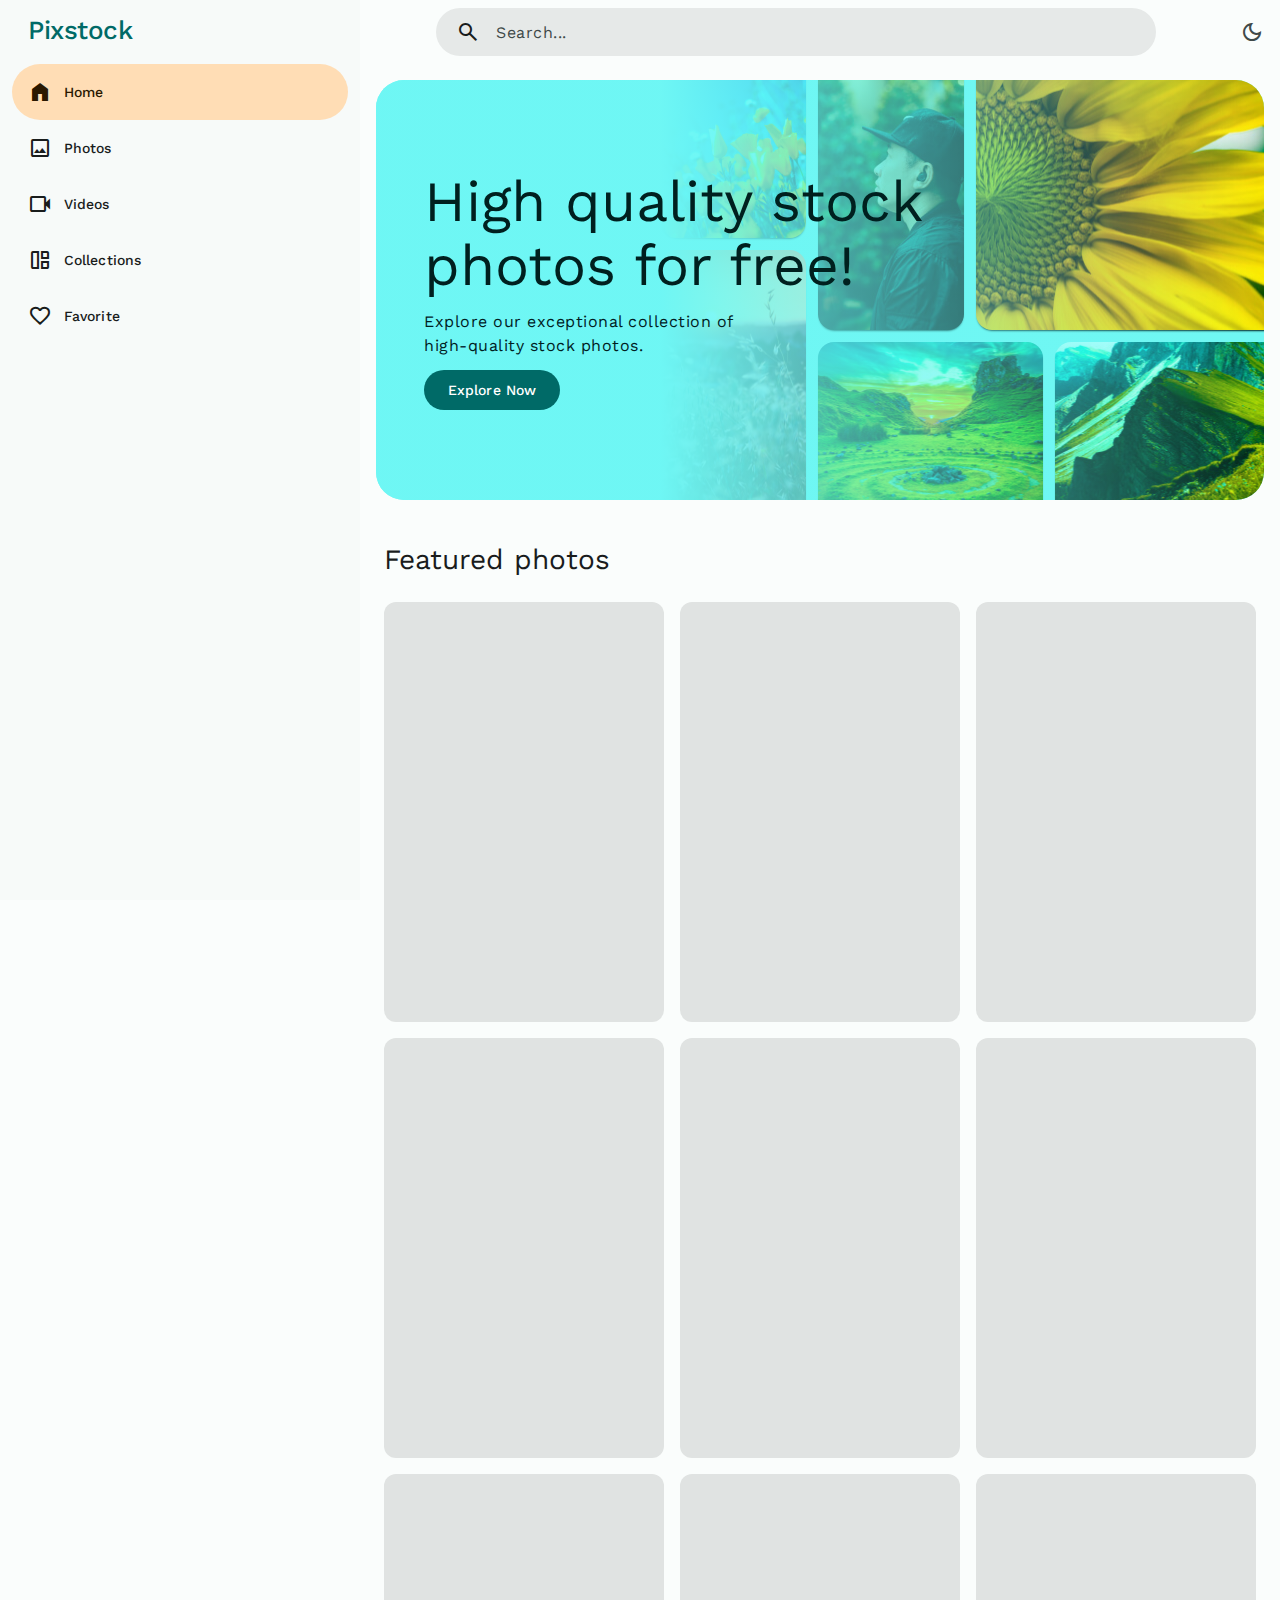
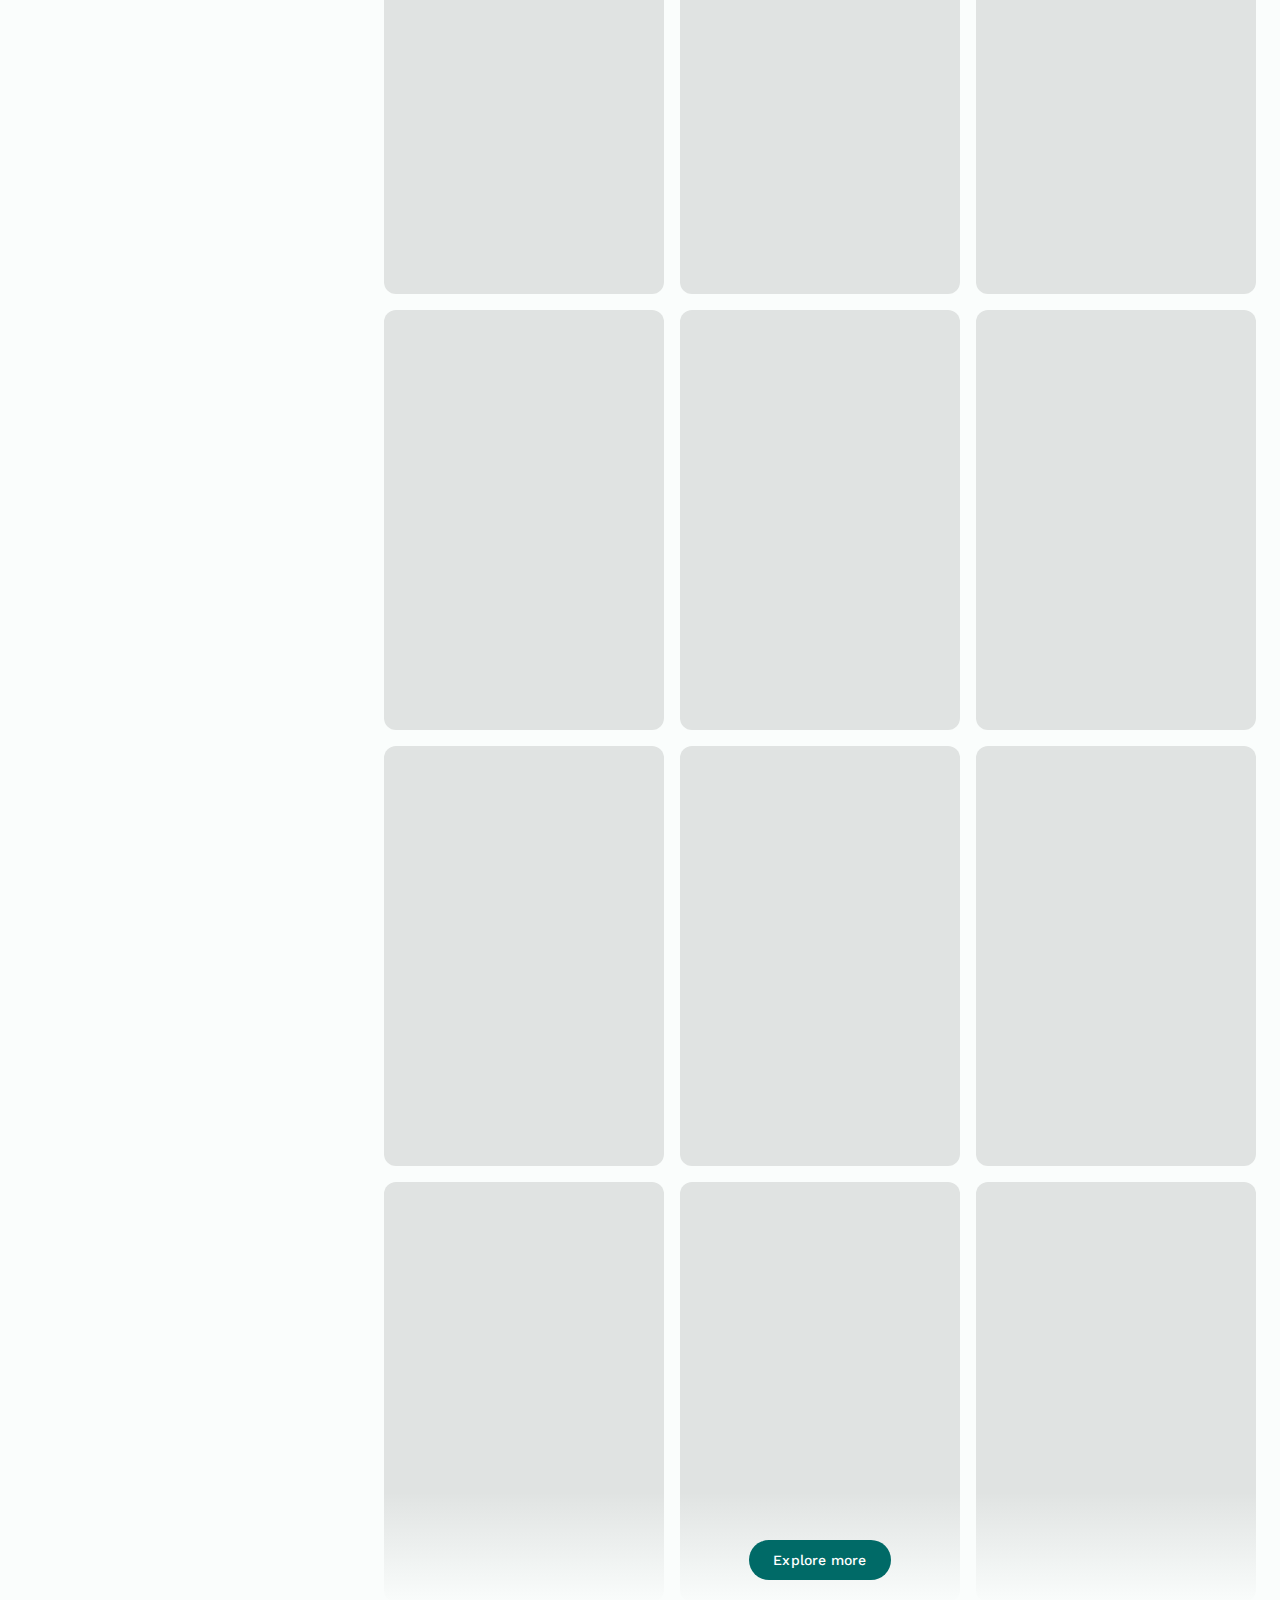
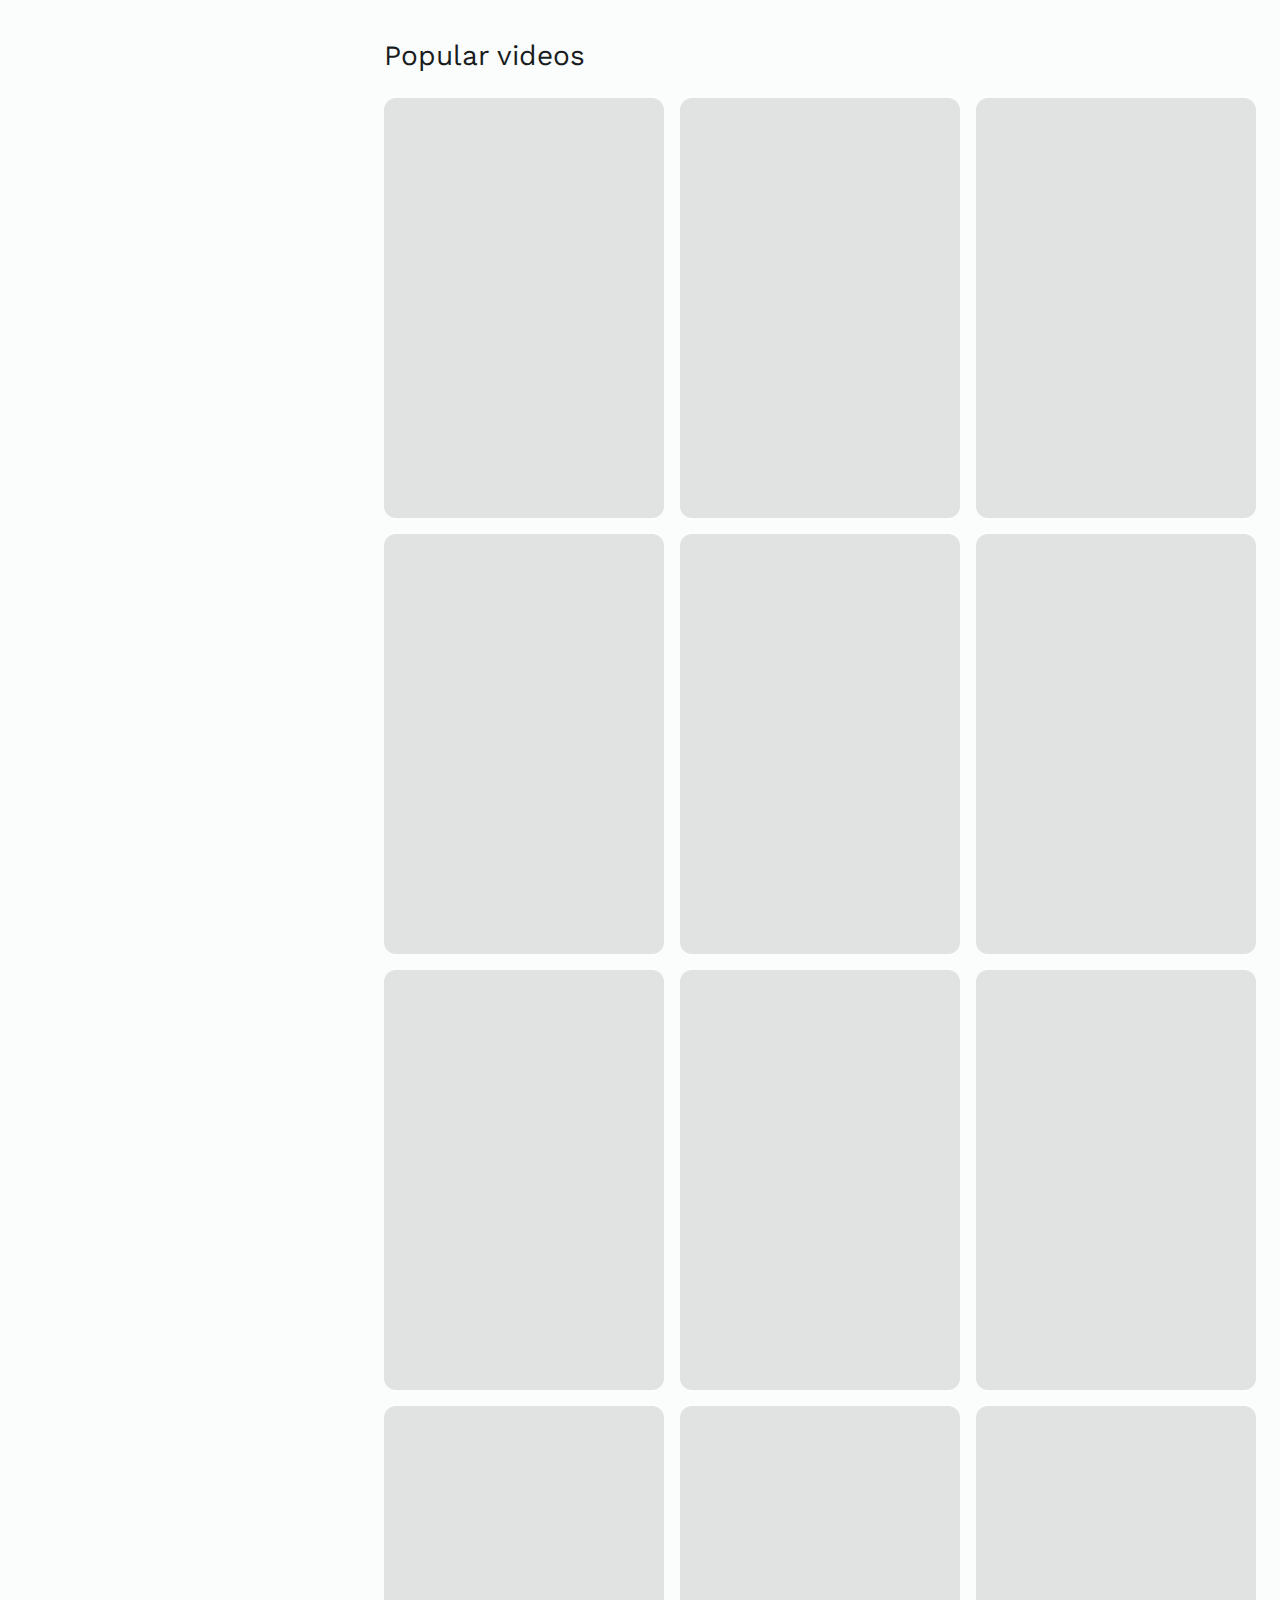
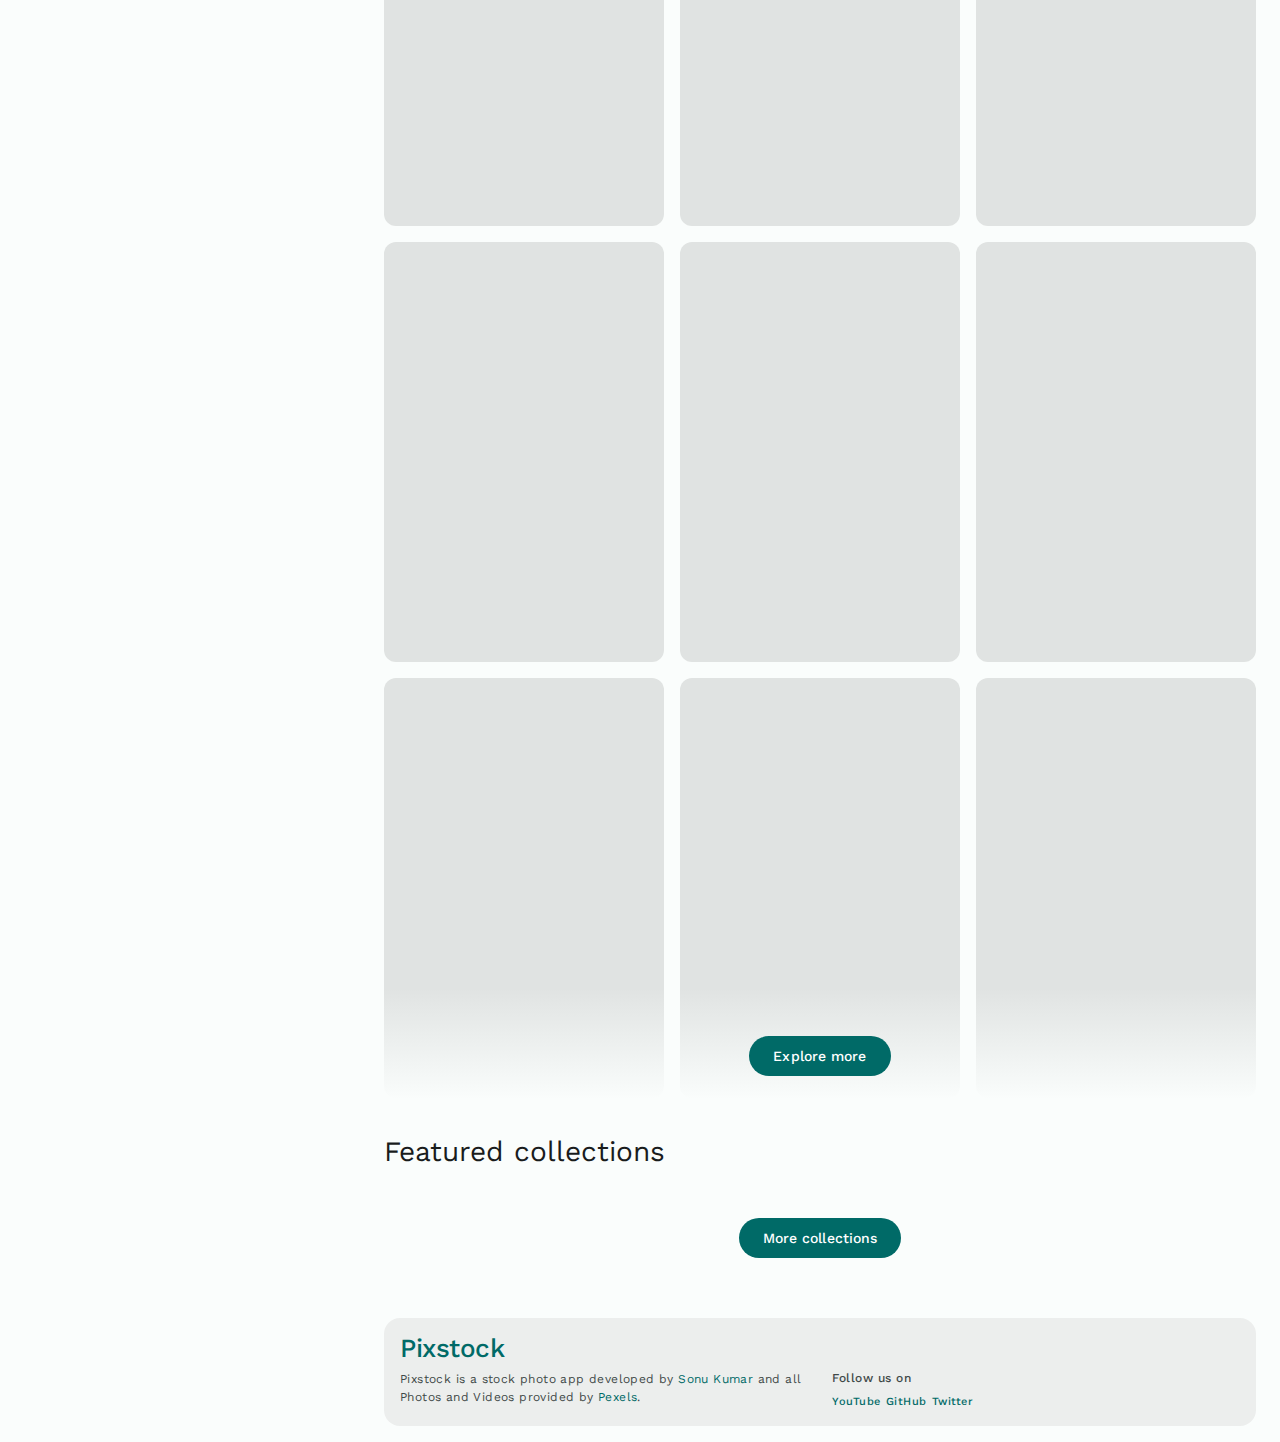
<file: PIXSTOCK/index.html>
<!DOCTYPE html>
<html lang="en" data-theme="light">

<head>
    <meta charset="UTF-8">
    <meta name="viewport" content="width=device-width, initial-scale=1.0">


    <title>Pixstock - A large stock library</title>

    <!-- primary meta tags -->
    <meta name="title" content="Pixstock - A large stock library">
    <meta name="description" content="This is a stock photos app made by sonu">

    <!-- favicon -->
    <link rel="shortcut icon" href="./favicon.svg" type="image/svg+xml">


    <!-- theme -->
    <script src="./js/theme.js"></script>

    <!-- google font links -->
    <link rel="preconnect" href="https://fonts.googleapis.com">
    <link rel="preconnect" href="https://fonts.gstatic.com" crossorigin>
    <link href="https://fonts.googleapis.com/css2?family=Work+Sans:wght@400;500&display=swap" rel="stylesheet">


    <!-- material icon -->
    <link rel="stylesheet"
        href="https://fonts.googleapis.com/css2?family=Material+Symbols+Outlined:opsz,wght,FILL,GRAD@24,400,0..1,0" />


    <!-- custom css links -->
    <link rel="stylesheet" href="./css/style.css">

    <!-- custom js links -->
    <script src="./js/global.js" type="module"></script>
    <script src="./js/app.js" type="module"></script>
    <script src="./js/search.js" type="module"></script>



</head>

<body>
    <!-- HEADER -->
    <header class="top-app-bar " data-header>
        <button class="icon-btn" aria-label="Open-menu" data-nav-toggler data-ripple>
            <span class="material-symbols-outlined" aria-hidden="true">menu</span>

            <div class="state-layer"></div>
        </button>

        <a href="/" class="logo">Pixstock</a>

        <div class="search-view" data-search-view>
            <div class="search-bar">

                <button class="icon-btn search-open" aria-label="Close search" data-search-toggler data-ripple>
                    <span class="material-symbols-outlined" aria-hidden="true">arrow_back</span>
                    <div class="state-layer"></div>
                </button>

                <div class="input-wrapper">
                    <span class="material-symbols-outlined leading-icon" aria-hidden="true">search</span>

                    <input type="search" name="search" placeholder="Search..." class="input-field body-large"
                        autocomplete="off" data-search-field>
                </div>

                <button class="icon-btn" aria-label="Clear search" data-search-clear-btn data-ripple>

                    <span class="material-symbols-outlined" aria-hidden="true">close</span>
                    <div class="state-layer"></div>
                </button>


                <button class="icon-btn search-btn" aria-label="Submit search" data-search-toggler data-ripple
                    data-search-btn>
                    <span class="material-symbols-outlined" aria-hidden="true">search</span>
                    <div class="state-layer"></div>
                </button>

                <div class="state-layer"></div>
            </div>


            <div class="search-view-content">

                <div class="btn-group" data-segment="search">

                    <button class="btn-segment selected" data-ripple data-segment-btn data-segment-value="photos">
                        <span class="material-symbols-outlined" aria-hidden="true">image</span>

                        <span class="label-large text">Photos</span>

                        <div class="state-layer"></div>
                    </button>

                    <button class="btn-segment" data-ripple data-segment-btn data-segment-value="videos">
                        <span class="material-symbols-outlined" aria-hidden="true">videocam</span>

                        <span class="label-large text">Videos</span>

                        <div class="state-layer"></div>
                    </button>


                </div>

                <div class="divider"></div>

                <div class="list" data-search-list></div>

            </div>
        </div>


        <button class="icon-btn search-open" aria-label="Open search" data-search-toggler data-ripple>
            <span class="material-symbols-outlined" aria-hidden="true">search</span>

            <div class="state-layer"></div>
        </button>

        <button class="icon-btn theme-btn" aria-label="Switch theme" data-theme-toggler data-ripple>
            <span class="material-symbols-outlined dark-icon" aria-hidden="true">dark_mode</span>

            <span class="material-symbols-outlined light-icon" aria-hidden="true">light_mode</span>

            <div class="state-layer"></div>
        </button>
    </header>


    <!-- NAVIGATION -->
    <nav class="navigation" data-navigation>

        <div class="navigation-header">

            <button class="icon-btn" aria-label="Close menu" data-ripple data-nav-toggler>
                <span class="material-symbols-outlined" aria-hidden="true">arrow_back</span>

                <div class="state-layer"></div>
            </button>

            <a href="/" class="logo">Pixstock</a>
        </div>

        <ul class="drawer-list">

            <li class="drawer-item">

                <a href="/" class="drawer-link active" data-drawer-link>
                    <span class="material-symbols-outlined leading-icon" aria-hidden="true">home</span>

                    <span class="label-large">Home</span>

                    <div class="state-layer"></div>
                </a>

            </li>

            <li class="drawer-item">

                <a href="./pages/photos/photos.html" class="drawer-link" data-drawer-link>
                    <span class="material-symbols-outlined leading-icon" aria-hidden="true">image</span>

                    <span class="label-large">Photos</span>

                    <div class="state-layer"></div>
                </a>

            </li>

            <li class="drawer-item">

                <a href="./pages/videos/videos.html" class="drawer-link" data-drawer-link>
                    <span class="material-symbols-outlined leading-icon" aria-hidden="true">videocam</span>

                    <span class="label-large">Videos</span>

                    <div class="state-layer"></div>
                </a>

            </li>

            <li class="drawer-item">

                <a href="./pages/collections/collection.html" class="drawer-link" data-drawer-link>
                    <span class="material-symbols-outlined leading-icon" aria-hidden="true">auto_awesome_mosaic</span>

                    <span class="label-large">Collections</span>

                    <div class="state-layer"></div>
                </a>

            </li>

            <li class="drawer-item">

                <a href="./pages/favorite/favorite.html" class="drawer-link" data-drawer-link>
                    <span class="material-symbols-outlined leading-icon" aria-hidden="true">favorite</span>

                    <span class="label-large">Favorite</span>

                    <div class="state-layer"></div>
                </a>

            </li>

        </ul>
    </nav>

    <!-- SCRIM -->
    <div class="scrim" data-scrim data-nav-toggler></div>


    <main class="main">
        <article>
            <!-- #BANNER -->
            <section class="banner" aria-label="Banner">

                <div class="banner-card primary">

                    <div class="card-content">

                        <h3 class="headline-medium card-title">
                            High quality stock photos for free!
                        </h3>
                        <p class="body-large card-text">
                            Explore our exceptional collection of high-quality stock photos.
                        </p>

                        <a href="./pages/photos/photos.html" class="btn btn-primary" data-ripple>
                            <span class="label-large text">Explore Now</span>

                            <div class="state-layer"></div>
                        </a>

                    </div>

                    <div class="card-grid">

                        <div class="card-banner"
                            style="grid-area: b1; background-image: url(./assets/images/photo-banner-1.jpg);"></div>

                        <div class="card-banner"
                            style="grid-area: b2; background-image: url(./assets/images/photo-banner-2.jpg);"></div>

                        <div class="card-banner"
                            style="grid-area: b3; background-image: url(./assets/images/photo-banner-3.jpg);"></div>

                        <div class="card-banner"
                            style="grid-area: b4; background-image: url(./assets/images/photo-banner-4.jpg);"></div>

                        <div class="card-banner"
                            style="grid-area: b5; background-image: url(./assets/images/photo-banner-5.jpg);"></div>

                        <div class="card-banner"
                            style="grid-area: b6; background-image: url(./assets/images/photo-banner-6.jpg);"></div>

                    </div>
                </div>


                <div class="banner-card secondary">

                    <div class="card-content">

                        <h3 class="headline-medium card-title">
                            Top rated stock Videos for free!
                        </h3>
                        <p class="body-large card-text">
                            Our curated selection videos is sure to inspire and captivate.
                        </p>

                        <a href="./pages/videos/videos.html" class="btn btn-secondary" data-ripple>
                            <span class="label-large text">Explore Now</span>

                            <div class="state-layer"></div>
                        </a>

                    </div>

                    <div class="card-grid">
                        <div class="card-banner" style="grid-area: b1;">

                            <video class="video" width="360" height="420" loading="lazy" autoplay muted loop>
                                <source src="./assets/videos/video-banner-1.mp4" type="video/mp4">
                            </video>
                        </div>

                        <div class="card-banner" style="grid-area: b2;">

                            <video class="video" width="360" height="640" loading="lazy" autoplay muted loop>
                                <source src="./assets/videos/video-banner-2.mp4" type="video/mp4">
                            </video>
                        </div>

                        <div class="card-banner" style="grid-area: b3;">

                            <video class="video" width="480" height="360" loading="lazy" autoplay muted loop>
                                <source src="./assets/videos/video-banner-3.mp4" type="video/mp4">
                            </video>
                        </div>

                        <div class="card-banner" style="grid-area: b4;">

                            <video class="video" width="360" height="640" loading="lazy" autoplay muted loop>
                                <source src="./assets/videos/video-banner-4.mp4" type="video/mp4">
                            </video>
                        </div>

                        <div class="card-banner" style="grid-area: b5;">

                            <video class="video" width="640" height="360" loading="lazy" autoplay muted loop>
                                <source src="./assets/videos/video-banner-5.mp4" type="video/mp4">
                            </video>
                        </div>

                        <div class="card-banner" style="grid-area: b6;">

                            <video class="video" width="480" height="360" loading="lazy" autoplay muted loop>
                                <source src="./assets/videos/video-banner-6.mp4" type="video/mp4">
                            </video>
                        </div>

                    </div>
                </div>


                <div class="banner-card tertiary">

                    <div class="card-content">

                        <h3 class="headline-medium card-title">
                            Best collections with best medias!
                        </h3>
                        <p class="body-large card-text">
                            Discover a treasure trove of stunning images, captivating videos.
                        </p>

                        <a href="./pages/collections/collection.html" class="btn btn-tertiary" data-ripple>
                            <span class="label-large text">Explore Now</span>

                            <div class="state-layer"></div>
                        </a>

                    </div>

                    <div class="card-grid">

                        <div class="card-banner"
                            style="grid-area: b1; background-image: url(./assets/images/collection-banner-1.jpg);">
                        </div>

                        <div class="card-banner" style="grid-area: b2;">

                            <video class="video" width="360" height="420" loading="lazy" autoplay muted loop>
                                <source src="./assets/videos/collection-banner-2.mp4" type="video/mp4">
                            </video>
                        </div>

                        <div class="card-banner"
                            style="grid-area: b3; background-image: url(./assets/images/collection-banner-3.jpg);">
                        </div>

                        <div class="card-banner"
                            style="grid-area: b4; background-image: url(./assets/images/collection-banner-4.jpg);">
                        </div>


                        <div class="card-banner" style="grid-area: b5;">

                            <video class="video" width="640" height="360" loading="lazy" autoplay muted loop>
                                <source src="./assets/videos/collection-banner-5.mp4" type="video/mp4">
                            </video>
                        </div>

                        <div class="card-banner" style="grid-area: b6;">

                            <video class="video" width="640" height="338" loading="lazy" autoplay muted loop>
                                <source src="./assets/videos/collection-banner-6.mp4" type="video/mp4">
                            </video>
                        </div>

                    </div>
                </div>

            </section>


            <!-- FEATURED PHOTOS -->
            <section class="section featured-photo" aria-labelledby="featured-label">
                <div class="container">
                    <h2 class="title-large section-title" id="featured-label">
                        Featured photos
                    </h2>

                    <div class="media-grid" data-photo-grid></div>

                    <div class="overlay-btn">
                        <a href="./pages/photos/photos.html" class="btn btn-primary" data-ripple>
                            <span class="label-large text">Explore more</span>
                            <div class="state-layer"></div>
                        </a>
                    </div>
                </div>
            </section>

            <!-- POPULAR VIDEOS -->
            <section class="section popular-video" aria-labelledby="popular-video-label">
                <div class="container">
                    
                    <h2 class="title-large section-title" id="popular-video-label">Popular videos</h2>

                    <div class="media-grid" data-video-grid></div>

                    <div class="overlay-btn">
                        <a href="./pages/videos/videos.html" class="btn btn-primary" data-ripple>

                            <span class="label-large text">Explore more</span>
                            
                            <div class="state-layer"></div>
                        </a>
                    </div>

                </div>
            </section>


            <!-- COLLECTIONS  -->
            <section class="section collection" aria-labelledby="collection-label">
                <div class="container">

                    <h2 class="title-large section-title" id="collection-label">Featured collections</h2>

                    <div class="collection-grid" data-collection-grid></div>

                    <a href="./pages/collections/collection.html" class="btn btn-primary" data-ripple>
                        <span class="label-large text">More collections</span>
                        <div class="state-layer"></div>
                    </a>
                </div>
            </section>

        </article>
    </main>

    <!-- FOOTER  -->
    <footer class="footer">

        <div class="container">

            <div class="footer-card">
                <div class="col">
                    <a href="/" class="logo">Pixstock</a>

                    <p class="text body-small">
                        Pixstock is a stock photo app developed by <span class="color-primary">Sonu Kumar</span> and all Photos and Videos provided by <a href="https://pexels.com" target="_blank" class="color-primary">Pexels</a>.
                    </p>
                </div>

                <div class="col">

                    <p class="title label-medium">Follow us on</p>

                    <div class="social-list">
                        <a href="#" class="label-small color-primary">YouTube</a>
                        <a href="#" class="label-small color-primary">GitHub</a>
                        <a href="#" class="label-small color-primary">Twitter</a>
                    </div>
                </div>
            </div>

        </div>

    </footer>
</body>

</html>
</file>
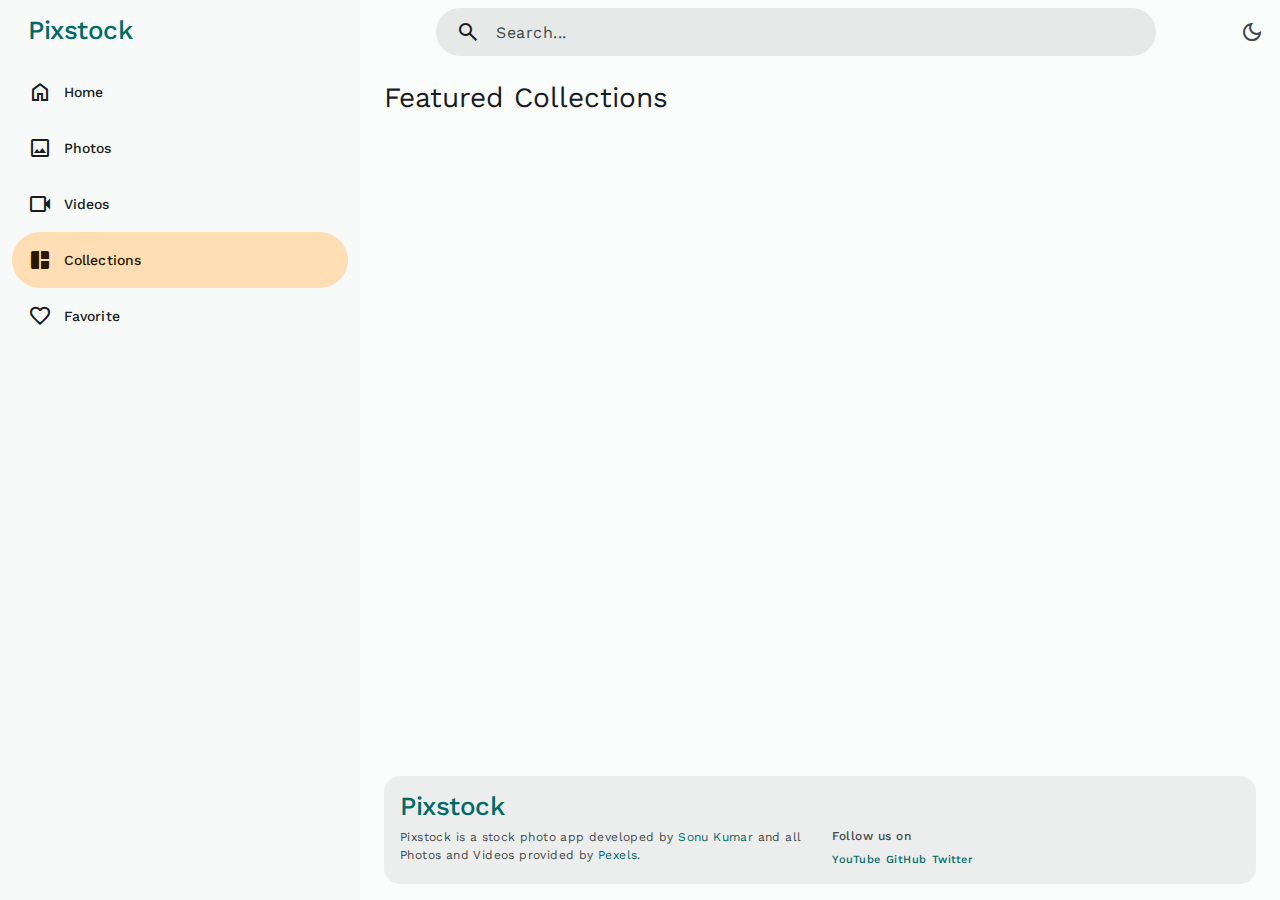
<file: PIXSTOCK/pages/collections/collection.html>
<!DOCTYPE html>
<html lang="en" data-theme="light">

<head>
    <meta charset="UTF-8">
    <meta name="viewport" content="width=device-width, initial-scale=1.0">


    <title>Featured collections - Pixstock</title>

    <!-- primary meta tags -->
    <meta name="title" content="Featured collections - Pixstock">
    <meta name="description" content="This is a stock photos app made by sonu">

    <!-- favicon -->
    <link rel="shortcut icon" href="../../favicon.svg" type="image/svg+xml">


    <!-- theme -->
    <script src="../../js/theme.js"></script>

    <!-- google font links -->
    <link rel="preconnect" href="https://fonts.googleapis.com">
    <link rel="preconnect" href="https://fonts.gstatic.com" crossorigin>
    <link href="https://fonts.googleapis.com/css2?family=Work+Sans:wght@400;500&display=swap" rel="stylesheet">


    <!-- material icon -->
    <link rel="stylesheet"
        href="https://fonts.googleapis.com/css2?family=Material+Symbols+Outlined:opsz,wght,FILL,GRAD@24,400,0..1,0" />


    <!-- custom css links -->
    <link rel="stylesheet" href="../../css/style.css">

    <!-- custom js links -->
    <script src="../../js/global.js" type="module"></script>
    <script src="../../js/search.js" type="module"></script>
    <script src="./collection.js" type="module"></script>



</head>

<body>
    <!-- HEADER -->
    <header class="top-app-bar " data-header>
        <button class="icon-btn" aria-label="Open-menu" data-nav-toggler data-ripple>
            <span class="material-symbols-outlined" aria-hidden="true">menu</span>

            <div class="state-layer"></div>
        </button>

        <a href="/" class="logo">Pixstock</a>

        <div class="search-view " data-search-view>
            <div class="search-bar">

                <button class="icon-btn search-open" aria-label="Close search" data-search-toggler data-ripple>
                    <span class="material-symbols-outlined" aria-hidden="true">arrow_back</span>
                    <div class="state-layer"></div>
                </button>

                <div class="input-wrapper">
                    <span class="material-symbols-outlined leading-icon" aria-hidden="true">search</span>

                    <input type="search" name="search" placeholder="Search..." class="input-field body-large"
                        autocomplete="off" data-search-field>
                </div>

                <button class="icon-btn" aria-label="Clear search" data-search-clear-btn data-ripple>

                    <span class="material-symbols-outlined" aria-hidden="true">close</span>
                    <div class="state-layer"></div>
                </button>


                <button class="icon-btn search-btn" aria-label="Submit search" data-search-toggler data-ripple
                    data-search-btn>
                    <span class="material-symbols-outlined" aria-hidden="true">search</span>
                    <div class="state-layer"></div>
                </button>

                <div class="state-layer"></div>
            </div>


            <div class="search-view-content">

                <div class="btn-group" data-segment="search">

                    <button class="btn-segment selected" data-ripple data-segment-btn data-segment-value="photos">
                        <span class="material-symbols-outlined" aria-hidden="true">image</span>

                        <span class="label-large text">Photos</span>

                        <div class="state-layer"></div>
                    </button>

                    <button class="btn-segment" data-ripple data-segment-btn data-segment-value="videos">
                        <span class="material-symbols-outlined" aria-hidden="true">videocam</span>

                        <span class="label-large text">Videos</span>

                        <div class="state-layer"></div>
                    </button>


                </div>

                <div class="divider"></div>

                <div class="list" data-search-list></div>
            </div>
        </div>


        <button class="icon-btn search-open" aria-label="Open search" data-search-toggler data-ripple>
            <span class="material-symbols-outlined" aria-hidden="true">search</span>

            <div class="state-layer"></div>
        </button>

        <button class="icon-btn theme-btn" aria-label="Switch theme" data-theme-toggler data-ripple>
            <span class="material-symbols-outlined dark-icon" aria-hidden="true">dark_mode</span>

            <span class="material-symbols-outlined light-icon" aria-hidden="true">light_mode</span>

            <div class="state-layer"></div>
        </button>
    </header>


    <!-- NAVIGATION -->
    <nav class="navigation" data-navigation>

        <div class="navigation-header">

            <button class="icon-btn" aria-label="Close menu" data-ripple data-nav-toggler>
                <span class="material-symbols-outlined" aria-hidden="true">arrow_back</span>

                <div class="state-layer"></div>
            </button>

            <a href="/" class="logo">Pixstock</a>
        </div>

        <ul class="drawer-list">

            <li class="drawer-item">

                <a href="/" class="drawer-link" data-drawer-link>
                    <span class="material-symbols-outlined leading-icon" aria-hidden="true">home</span>

                    <span class="label-large">Home</span>

                    <div class="state-layer"></div>
                </a>

            </li>

            <li class="drawer-item">

                <a href="../photos/photos.html" class="drawer-link" data-drawer-link>
                    <span class="material-symbols-outlined leading-icon" aria-hidden="true">image</span>

                    <span class="label-large">Photos</span>

                    <div class="state-layer"></div>
                </a>

            </li>

            <li class="drawer-item">

                <a href="../videos/videos.html" class="drawer-link" data-drawer-link>
                    <span class="material-symbols-outlined leading-icon" aria-hidden="true">videocam</span>

                    <span class="label-large">Videos</span>

                    <div class="state-layer"></div>
                </a>

            </li>

            <li class="drawer-item">

                <a href="./collection.html" class="drawer-link active" data-drawer-link>
                    <span class="material-symbols-outlined leading-icon" aria-hidden="true">auto_awesome_mosaic</span>

                    <span class="label-large">Collections</span>

                    <div class="state-layer"></div>
                </a>

            </li>

            <li class="drawer-item">

                <a href="../favorite/favorite.html" class="drawer-link" data-drawer-link>
                    <span class="material-symbols-outlined leading-icon" aria-hidden="true">favorite</span>

                    <span class="label-large">Favorite</span>

                    <div class="state-layer"></div>
                </a>

            </li>

        </ul>
    </nav>

    <!-- SCRIM -->
    <div class="scrim" data-scrim data-nav-toggler></div>


    <main class="main">
        <article class="container">

            <h2 class="page-title title-large" data-title>Featured collections</h2>

            <div class="collection-grid" data-collection-grid></div>

            <div class="load-more" data-loader role="progressbar"></div>
        </article>
    </main>


    <!-- FOOTER  -->
    <footer class="footer">

        <div class="container">

            <div class="footer-card">
                <div class="col">
                    <a href="/" class="logo">Pixstock</a>

                    <p class="text body-small">
                        Pixstock is a stock photo app developed by <span class="color-primary">Sonu Kumar</span> and all
                        Photos and Videos provided by <a href="https://pexels.com" target="_blank"
                            class="color-primary">Pexels</a>.
                    </p>
                </div>

                <div class="col">

                    <p class="title label-medium">Follow us on</p>

                    <div class="social-list">
                        <a href="#" class="label-small color-primary">YouTube</a>
                        <a href="#" class="label-small color-primary">GitHub</a>
                        <a href="#" class="label-small color-primary">Twitter</a>
                    </div>
                </div>
            </div>

        </div>

    </footer>
</body>

</html>
</file>
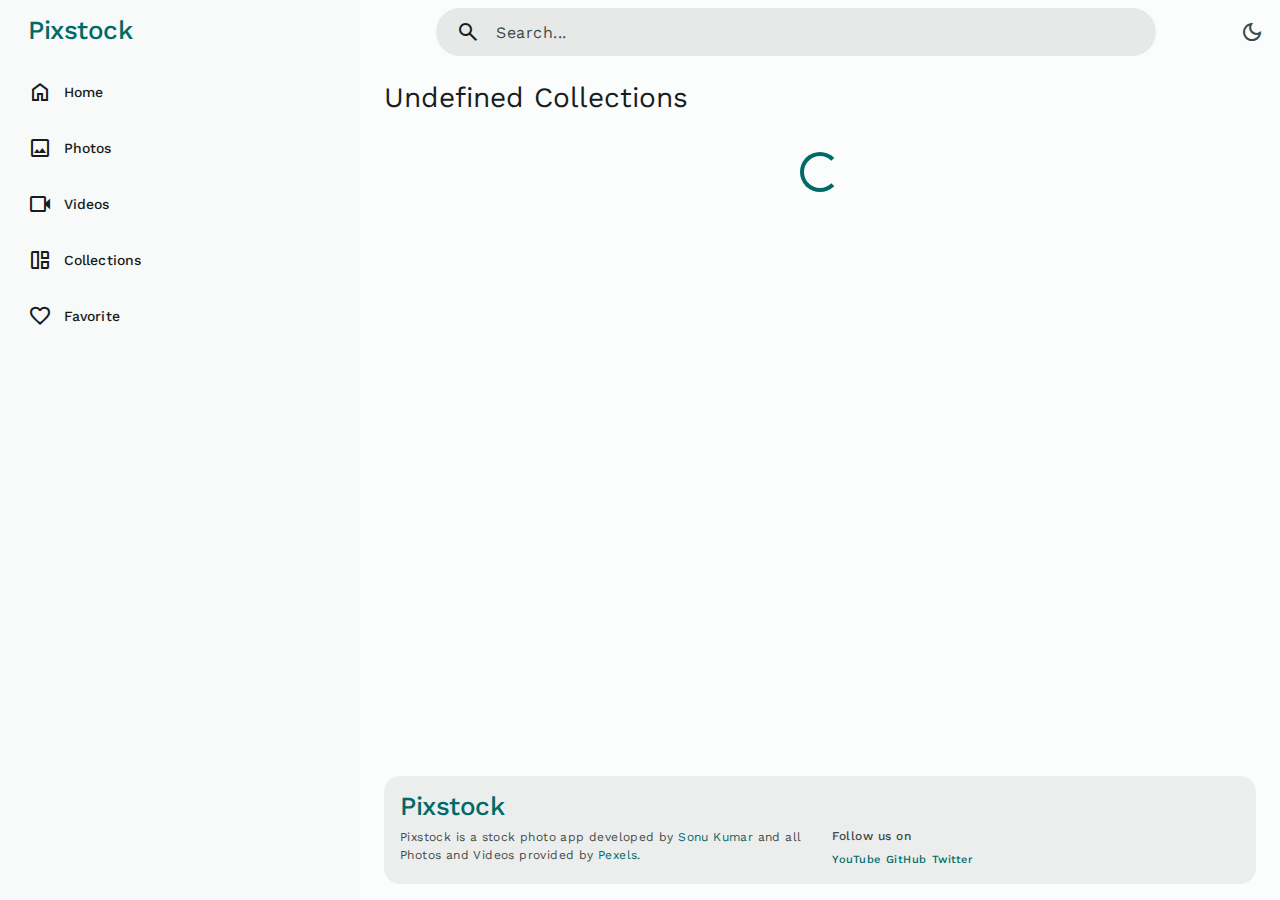
<file: PIXSTOCK/pages/collections/collection_detail.html>
<!DOCTYPE html>
<html lang="en" data-theme="light">

<head>
    <meta charset="UTF-8">
    <meta name="viewport" content="width=device-width, initial-scale=1.0">


    <title>Collection detail - Pixstock</title>

    <!-- primary meta tags -->
    <meta name="title" content="Collection detail - Pixstock">
    <meta name="description" content="This is a stock photos app made by sonu">

    <!-- favicon -->
    <link rel="shortcut icon" href="../../favicon.svg" type="image/svg+xml">


    <!-- theme -->
    <script src="../../js/theme.js"></script>

    <!-- google font links -->
    <link rel="preconnect" href="https://fonts.googleapis.com">
    <link rel="preconnect" href="https://fonts.gstatic.com" crossorigin>
    <link href="https://fonts.googleapis.com/css2?family=Work+Sans:wght@400;500&display=swap" rel="stylesheet">


    <!-- material icon -->
    <link rel="stylesheet"
        href="https://fonts.googleapis.com/css2?family=Material+Symbols+Outlined:opsz,wght,FILL,GRAD@24,400,0..1,0" />


    <!-- custom css links -->
    <link rel="stylesheet" href="../../css/style.css">

    <!-- custom js links -->
    <script src="../../js/global.js" type="module"></script>
    <script src="../../js/search.js" type="module"></script>
    <script src="./collection_detail.js" type="module"></script>



</head>

<body>
    <!-- HEADER -->
    <header class="top-app-bar " data-header>
        <button class="icon-btn" aria-label="Open-menu" data-nav-toggler data-ripple>
            <span class="material-symbols-outlined" aria-hidden="true">menu</span>

            <div class="state-layer"></div>
        </button>

        <a href="/" class="logo">Pixstock</a>

        <div class="search-view " data-search-view>
            <div class="search-bar">

                <button class="icon-btn search-open" aria-label="Close search" data-search-toggler data-ripple>
                    <span class="material-symbols-outlined" aria-hidden="true">arrow_back</span>
                    <div class="state-layer"></div>
                </button>

                <div class="input-wrapper">
                    <span class="material-symbols-outlined leading-icon" aria-hidden="true">search</span>

                    <input type="search" name="search" placeholder="Search..." class="input-field body-large"
                        autocomplete="off" data-search-field>
                </div>

                <button class="icon-btn" aria-label="Clear search" data-search-clear-btn data-ripple>

                    <span class="material-symbols-outlined" aria-hidden="true">close</span>
                    <div class="state-layer"></div>
                </button>


                <button class="icon-btn search-btn" aria-label="Submit search" data-search-toggler data-ripple
                    data-search-btn>
                    <span class="material-symbols-outlined" aria-hidden="true">search</span>
                    <div class="state-layer"></div>
                </button>

                <div class="state-layer"></div>
            </div>


            <div class="search-view-content">

                <div class="btn-group" data-segment="search">

                    <button class="btn-segment selected" data-ripple data-segment-btn data-segment-value="photos">
                        <span class="material-symbols-outlined" aria-hidden="true">image</span>

                        <span class="label-large text">Photos</span>

                        <div class="state-layer"></div>
                    </button>

                    <button class="btn-segment" data-ripple data-segment-btn data-segment-value="videos">
                        <span class="material-symbols-outlined" aria-hidden="true">videocam</span>

                        <span class="label-large text">Videos</span>

                        <div class="state-layer"></div>
                    </button>


                </div>

                <div class="divider"></div>

                <div class="list" data-search-list></div>
            </div>
        </div>


        <button class="icon-btn search-open" aria-label="Open search" data-search-toggler data-ripple>
            <span class="material-symbols-outlined" aria-hidden="true">search</span>

            <div class="state-layer"></div>
        </button>

        <button class="icon-btn theme-btn" aria-label="Switch theme" data-theme-toggler data-ripple>
            <span class="material-symbols-outlined dark-icon" aria-hidden="true">dark_mode</span>

            <span class="material-symbols-outlined light-icon" aria-hidden="true">light_mode</span>

            <div class="state-layer"></div>
        </button>
    </header>


    <!-- NAVIGATION -->
    <nav class="navigation" data-navigation>

        <div class="navigation-header">

            <button class="icon-btn" aria-label="Close menu" data-ripple data-nav-toggler>
                <span class="material-symbols-outlined" aria-hidden="true">arrow_back</span>

                <div class="state-layer"></div>
            </button>

            <a href="/" class="logo">Pixstock</a>
        </div>

        <ul class="drawer-list">

            <li class="drawer-item">

                <a href="/" class="drawer-link" data-drawer-link>
                    <span class="material-symbols-outlined leading-icon" aria-hidden="true">home</span>

                    <span class="label-large">Home</span>

                    <div class="state-layer"></div>
                </a>

            </li>

            <li class="drawer-item">

                <a href="../photos/photos.html" class="drawer-link" data-drawer-link>
                    <span class="material-symbols-outlined leading-icon" aria-hidden="true">image</span>

                    <span class="label-large">Photos</span>

                    <div class="state-layer"></div>
                </a>

            </li>

            <li class="drawer-item">

                <a href="../videos/videos.html" class="drawer-link" data-drawer-link>
                    <span class="material-symbols-outlined leading-icon" aria-hidden="true">videocam</span>

                    <span class="label-large">Videos</span>

                    <div class="state-layer"></div>
                </a>

            </li>

            <li class="drawer-item">

                <a href="./collection.html" class="drawer-link" data-drawer-link>
                    <span class="material-symbols-outlined leading-icon" aria-hidden="true">auto_awesome_mosaic</span>

                    <span class="label-large">Collections</span>

                    <div class="state-layer"></div>
                </a>

            </li>

            <li class="drawer-item">

                <a href="../favorite/favorite.html" class="drawer-link" data-drawer-link>
                    <span class="material-symbols-outlined leading-icon" aria-hidden="true">favorite</span>

                    <span class="label-large">Favorite</span>

                    <div class="state-layer"></div>
                </a>

            </li>

        </ul>
    </nav>

    <!-- SCRIM -->
    <div class="scrim" data-scrim data-nav-toggler></div>


    <main class="main">
        <article class="container">

            <h2 class="page-title title-large" data-title>Collection detail</h2>

            <div class="media-grid" data-collection-grid></div>

            <div class="load-more" data-loader role="progressbar"></div>
        </article>
    </main>


    <!-- FOOTER  -->
    <footer class="footer">

        <div class="container">

            <div class="footer-card">
                <div class="col">
                    <a href="/" class="logo">Pixstock</a>

                    <p class="text body-small">
                        Pixstock is a stock photo app developed by <span class="color-primary">Sonu Kumar</span> and all
                        Photos and Videos provided by <a href="https://pexels.com" target="_blank"
                            class="color-primary">Pexels</a>.
                    </p>
                </div>

                <div class="col">

                    <p class="title label-medium">Follow us on</p>

                    <div class="social-list">
                        <a href="#" class="label-small color-primary">YouTube</a>
                        <a href="#" class="label-small color-primary">GitHub</a>
                        <a href="#" class="label-small color-primary">Twitter</a>
                    </div>
                </div>
            </div>

        </div>

    </footer>
</body>

</html>
</file>
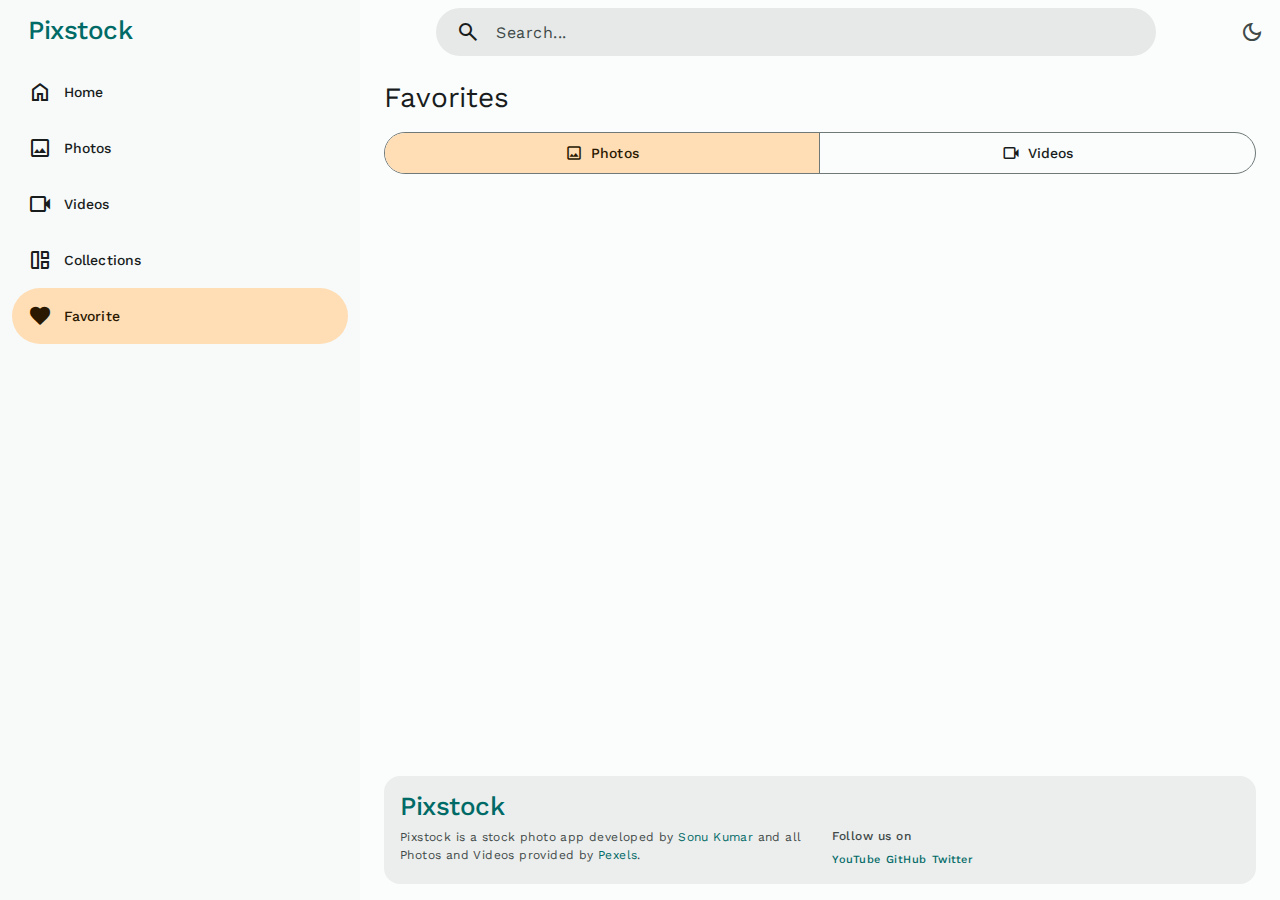
<file: PIXSTOCK/pages/favorite/favorite.html>
<!DOCTYPE html>
<html lang="en" data-theme="light">

<head>
    <meta charset="UTF-8">
    <meta name="viewport" content="width=device-width, initial-scale=1.0">


    <title>Curated photos - Pixstock</title>

    <!-- primary meta tags -->
    <meta name="title" content="Curated photos - Pixstock">
    <meta name="description" content="This is a stock photos app made by sonu">

    <!-- favicon -->
    <link rel="shortcut icon" href="../../favicon.svg" type="image/svg+xml">


    <!-- theme -->
    <script src="../../js/theme.js"></script>

    <!-- google font links -->
    <link rel="preconnect" href="https://fonts.googleapis.com">
    <link rel="preconnect" href="https://fonts.gstatic.com" crossorigin>
    <link href="https://fonts.googleapis.com/css2?family=Work+Sans:wght@400;500&display=swap" rel="stylesheet">


    <!-- material icon -->
    <link rel="stylesheet"
        href="https://fonts.googleapis.com/css2?family=Material+Symbols+Outlined:opsz,wght,FILL,GRAD@24,400,0..1,0" />


    <!-- custom css links -->
    <link rel="stylesheet" href="../../css/style.css">

    <!-- custom js links -->
    <script src="../../js/global.js" type="module"></script>
    <script src="../../js/search.js" type="module"></script>
    <script src="./favorite.js" type="module"></script>



</head>

<body>
    <!-- HEADER -->
    <header class="top-app-bar " data-header>
        <button class="icon-btn" aria-label="Open-menu" data-nav-toggler data-ripple>
            <span class="material-symbols-outlined" aria-hidden="true">menu</span>

            <div class="state-layer"></div>
        </button>

        <a href="/" class="logo">Pixstock</a>

        <div class="search-view " data-search-view>
            <div class="search-bar">

                <button class="icon-btn search-open" aria-label="Close search" data-search-toggler data-ripple>
                    <span class="material-symbols-outlined" aria-hidden="true">arrow_back</span>
                    <div class="state-layer"></div>
                </button>

                <div class="input-wrapper">
                    <span class="material-symbols-outlined leading-icon" aria-hidden="true">search</span>

                    <input type="search" name="search" placeholder="Search..." class="input-field body-large"
                        autocomplete="off" data-search-field>
                </div>

                <button class="icon-btn" aria-label="Clear search" data-search-clear-btn data-ripple>

                    <span class="material-symbols-outlined" aria-hidden="true">close</span>
                    <div class="state-layer"></div>
                </button>


                <button class="icon-btn search-btn" aria-label="Submit search" data-search-toggler data-ripple
                    data-search-btn>
                    <span class="material-symbols-outlined" aria-hidden="true">search</span>
                    <div class="state-layer"></div>
                </button>

                <div class="state-layer"></div>
            </div>


            <div class="search-view-content">

                <div class="btn-group" data-segment="search">

                    <button class="btn-segment selected" data-ripple data-segment-btn data-segment-value="photos">
                        <span class="material-symbols-outlined" aria-hidden="true">image</span>

                        <span class="label-large text">Photos</span>

                        <div class="state-layer"></div>
                    </button>

                    <button class="btn-segment" data-ripple data-segment-btn data-segment-value="videos">
                        <span class="material-symbols-outlined" aria-hidden="true">videocam</span>

                        <span class="label-large text">Videos</span>

                        <div class="state-layer"></div>
                    </button>


                </div>

                <div class="divider"></div>

                <div class="list" data-search-list></div>
            </div>
        </div>


        <button class="icon-btn search-open" aria-label="Open search" data-search-toggler data-ripple>
            <span class="material-symbols-outlined" aria-hidden="true">search</span>

            <div class="state-layer"></div>
        </button>

        <button class="icon-btn theme-btn" aria-label="Switch theme" data-theme-toggler data-ripple>
            <span class="material-symbols-outlined dark-icon" aria-hidden="true">dark_mode</span>

            <span class="material-symbols-outlined light-icon" aria-hidden="true">light_mode</span>

            <div class="state-layer"></div>
        </button>
    </header>


    <!-- NAVIGATION -->
    <nav class="navigation" data-navigation>

        <div class="navigation-header">

            <button class="icon-btn" aria-label="Close menu" data-ripple data-nav-toggler>
                <span class="material-symbols-outlined" aria-hidden="true">arrow_back</span>

                <div class="state-layer"></div>
            </button>

            <a href="/" class="logo">Pixstock</a>
        </div>

        <ul class="drawer-list">

            <li class="drawer-item">

                <a href="/" class="drawer-link" data-drawer-link>
                    <span class="material-symbols-outlined leading-icon" aria-hidden="true">home</span>

                    <span class="label-large">Home</span>

                    <div class="state-layer"></div>
                </a>

            </li>

            <li class="drawer-item">

                <a href="../photos/photos.html" class="drawer-link" data-drawer-link>
                    <span class="material-symbols-outlined leading-icon" aria-hidden="true">image</span>

                    <span class="label-large">Photos</span>

                    <div class="state-layer"></div>
                </a>

            </li>

            <li class="drawer-item">

                <a href="../videos/videos.html" class="drawer-link" data-drawer-link>
                    <span class="material-symbols-outlined leading-icon" aria-hidden="true">videocam</span>

                    <span class="label-large">Videos</span>

                    <div class="state-layer"></div>
                </a>

            </li>

            <li class="drawer-item">

                <a href="../collections/collection.html" class="drawer-link" data-drawer-link>
                    <span class="material-symbols-outlined leading-icon" aria-hidden="true">auto_awesome_mosaic</span>

                    <span class="label-large">Collections</span>

                    <div class="state-layer"></div>
                </a>

            </li>

            <li class="drawer-item">

                <a href="./favorite.html" class="drawer-link active" data-drawer-link>
                    <span class="material-symbols-outlined leading-icon" aria-hidden="true">favorite</span>

                    <span class="label-large">Favorite</span>

                    <div class="state-layer"></div>
                </a>

            </li>

        </ul>
    </nav>

    <!-- SCRIM -->
    <div class="scrim" data-scrim data-nav-toggler></div>


    <main class="main favorite-page">
        <article class="container">

            <h2 class="page-title title-large" data-title>Favorites</h2>

            <div class="btn-group" data-segment="favorite">

                <button class="btn-segment selected" data-ripple data-segment-btn data-segment-value="photos">
                    <span class="material-symbols-outlined" aria-hidden="true">image</span>

                    <span class="label-large text">Photos</span>

                    <div class="state-layer"></div>
                </button>

                <button class="btn-segment" data-ripple data-segment-btn data-segment-value="videos">
                    <span class="material-symbols-outlined" aria-hidden="true">videocam</span>

                    <span class="label-large text">Videos</span>

                    <div class="state-layer"></div>
                </button>


            </div>

            <div class="media-grid" data-fav-grid></div>

        </article>
    </main>


    <!-- FOOTER  -->
    <footer class="footer">

        <div class="container">

            <div class="footer-card">
                <div class="col">
                    <a href="/" class="logo">Pixstock</a>

                    <p class="text body-small">
                        Pixstock is a stock photo app developed by <span class="color-primary">Sonu Kumar</span> and all
                        Photos and Videos provided by <a href="https://pexels.com" target="_blank"
                            class="color-primary">Pexels</a>.
                    </p>
                </div>

                <div class="col">

                    <p class="title label-medium">Follow us on</p>

                    <div class="social-list">
                        <a href="#" class="label-small color-primary">YouTube</a>
                        <a href="#" class="label-small color-primary">GitHub</a>
                        <a href="#" class="label-small color-primary">Twitter</a>
                    </div>
                </div>
            </div>

        </div>

    </footer>
</body>

</html>
</file>
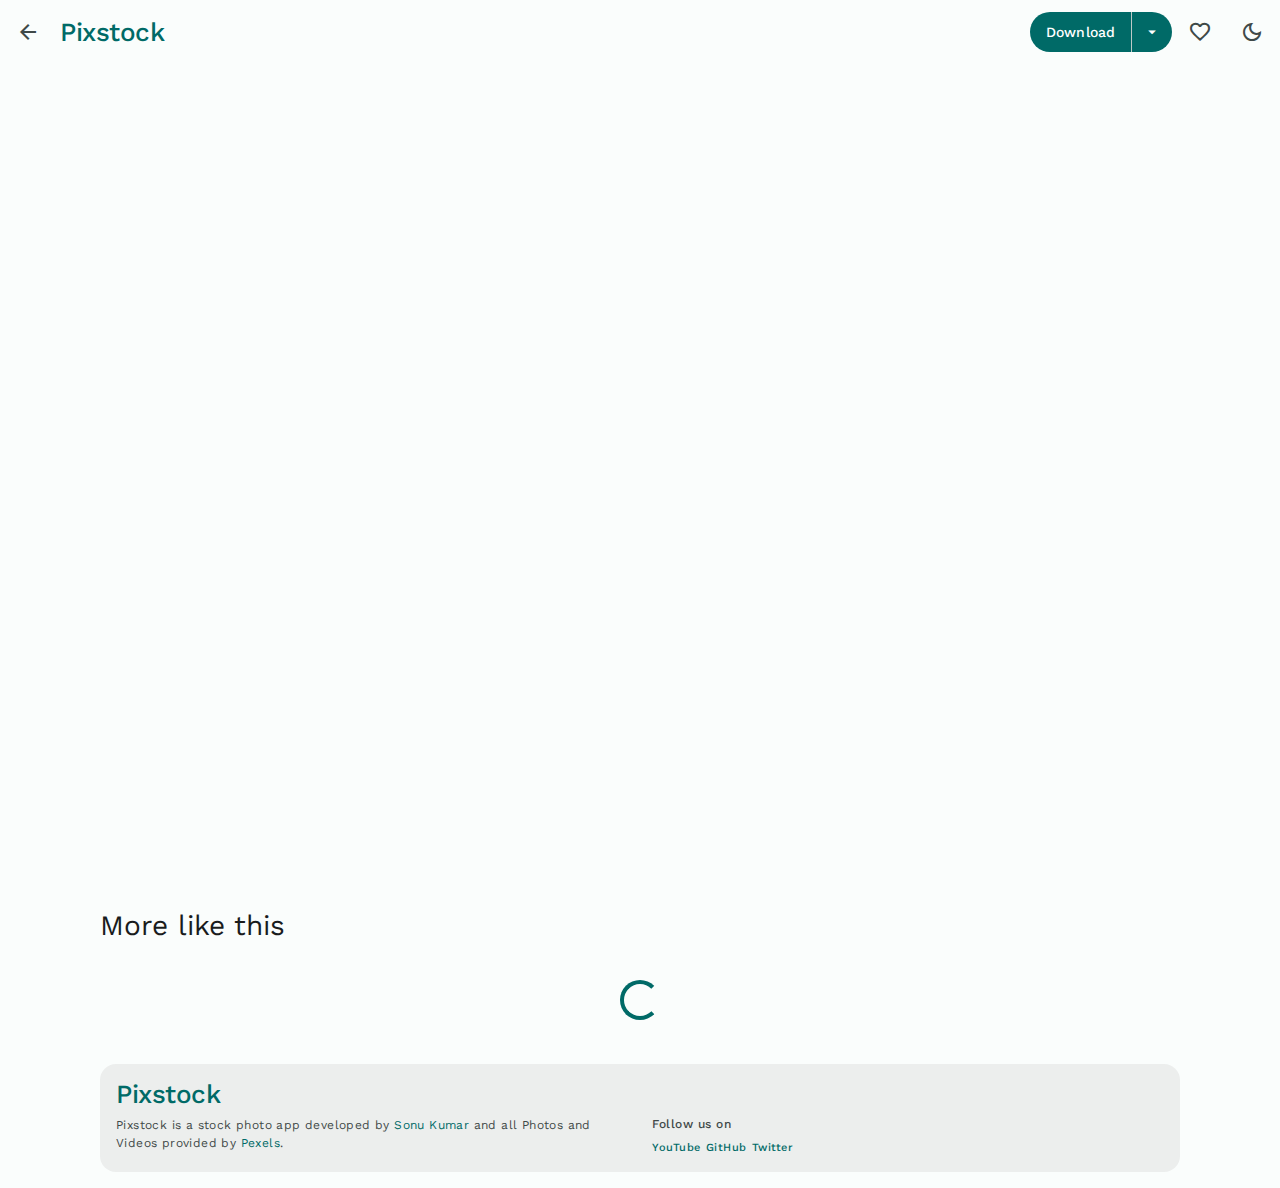
<file: PIXSTOCK/pages/photos/photo_detail.html>
<!DOCTYPE html>
<html lang="en" data-theme="light">

<head>
    <meta charset="UTF-8">
    <meta name="viewport" content="width=device-width, initial-scale=1.0">


    <title>Photo detail - Pixstock</title>

    <!-- primary meta tags -->
    <meta name="title" content="Photo detail - Pixstock">
    <meta name="description" content="This is a stock photos app made by sonu">

    <!-- favicon -->
    <link rel="shortcut icon" href="../../favicon.svg" type="image/svg+xml">


    <!-- theme -->
    <script src="../../js/theme.js"></script>

    <!-- google font links -->
    <link rel="preconnect" href="https://fonts.googleapis.com">
    <link rel="preconnect" href="https://fonts.gstatic.com" crossorigin>
    <link href="https://fonts.googleapis.com/css2?family=Work+Sans:wght@400;500&display=swap" rel="stylesheet">


    <!-- material icon -->
    <link rel="stylesheet"
        href="https://fonts.googleapis.com/css2?family=Material+Symbols+Outlined:opsz,wght,FILL,GRAD@24,400,0..1,0" />


    <!-- custom css links -->
    <link rel="stylesheet" href="../../css/style.css">

    <!-- custom js links -->
    <script src="./photo_detail.js" type="module"></script>

</head>

<body class="detail">
    <!-- HEADER -->
    <header class="top-app-bar " data-header>
        <button class="icon-btn" data-ripple aria-label="Back to previous page" onclick="window.history.back()">
            <span class="material-symbols-outlined" aria-hidden="true">arrow_back</span>

            <div class="state-layer"></div>
        </button>

        <a href="/" class="logo">Pixstock</a>

        <div class="menu-wrapper" data-menu-wrapper>
            <div class="split-btn">

                <a href="" class="label" download data-ripple data-download-link>

                    <span class="label-large">Download</span>
                    <div class="state-layer"></div>
                </a>

                <button class="trailing-icon" data-ripple data-menu-toggler>
                    <span class="material-symbols-outlined" aria-hidden="true">arrow_drop_down</span>
                    <div class="state-layer"></div>
                </button>
            </div>

            <div class="menu" data-menu data-download-menu></div>
        </div>

        <button class="icon-btn" aria-label="add to favorite" data-ripple data-add-favorite>
            <span class="material-symbols-outlined" aria-hidden="true">favorite</span>
            <div class="state-layer"></div>
        </button>

        <button class="icon-btn theme-btn" aria-label="Switch theme" data-theme-toggler data-ripple>
            <span class="material-symbols-outlined dark-icon" aria-hidden="true">dark_mode</span>

            <span class="material-symbols-outlined light-icon" aria-hidden="true">light_mode</span>

            <div class="state-layer"></div>
        </button>
    </header>

    <main class="main">
        <article class="container">

            <div class="detail-wrapper" data-detail-wrapper></div>

            <h2 class="title-large">More like this</h2>

            <div class="media-grid" data-photo-grid></div>

            <div class="load-more" data-loader role="progressbar"></div>
        </article>
    </main>


    <!-- FOOTER  -->
    <footer class="footer">

        <div class="container">

            <div class="footer-card">
                <div class="col">
                    <a href="/" class="logo">Pixstock</a>

                    <p class="text body-small">
                        Pixstock is a stock photo app developed by <span class="color-primary">Sonu Kumar</span> and all
                        Photos and Videos provided by <a href="https://pexels.com" target="_blank"
                            class="color-primary">Pexels</a>.
                    </p>
                </div>

                <div class="col">

                    <p class="title label-medium">Follow us on</p>

                    <div class="social-list">
                        <a href="#" class="label-small color-primary">YouTube</a>
                        <a href="#" class="label-small color-primary">GitHub</a>
                        <a href="#" class="label-small color-primary">Twitter</a>
                    </div>
                </div>
            </div>

        </div>

    </footer>
</body>

</html>
</file>
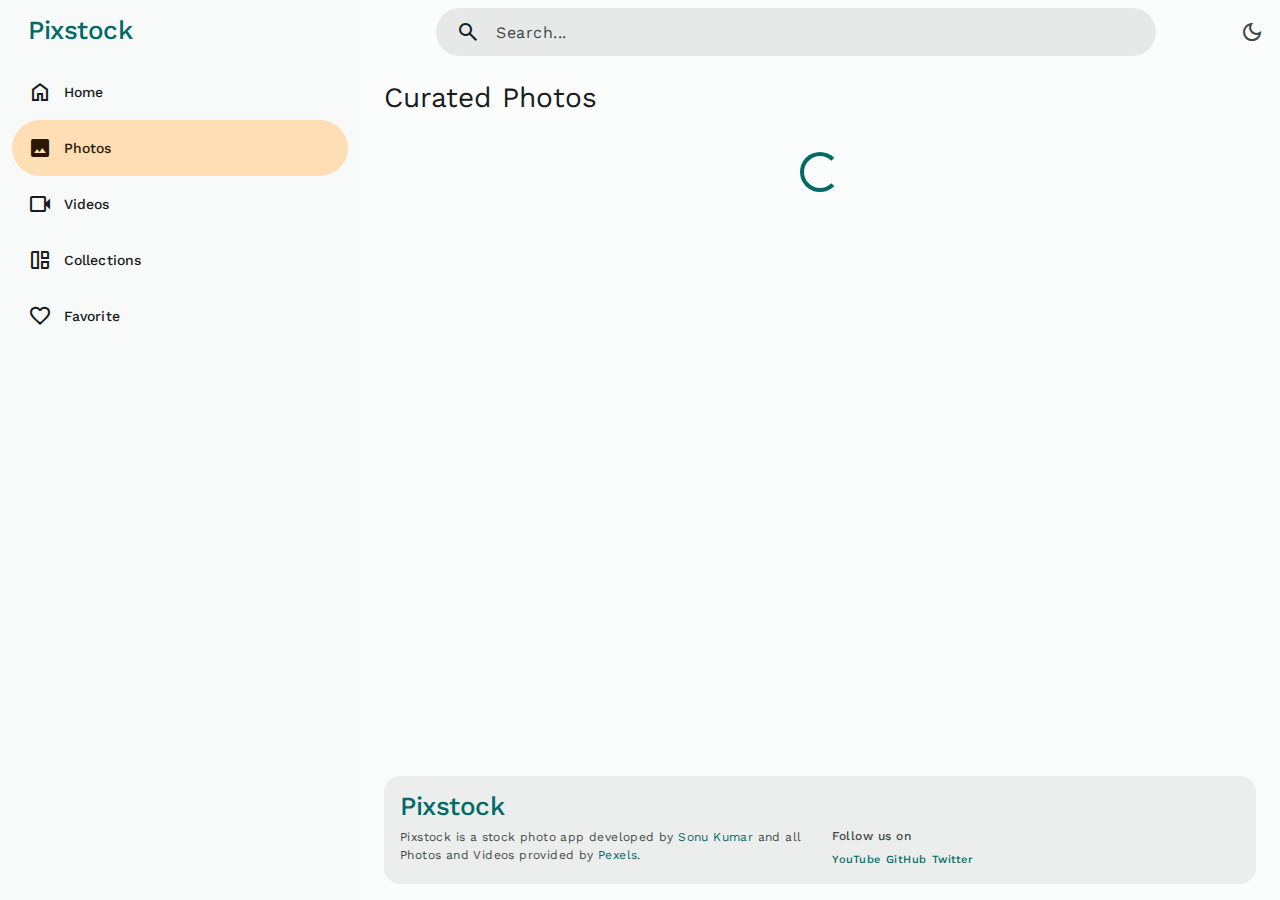
<file: PIXSTOCK/pages/photos/photos.html>
<!DOCTYPE html>
<html lang="en" data-theme="light">

<head>
    <meta charset="UTF-8">
    <meta name="viewport" content="width=device-width, initial-scale=1.0">


    <title>Curated photos - Pixstock</title>

    <!-- primary meta tags -->
    <meta name="title" content="Curated photos - Pixstock">
    <meta name="description" content="This is a stock photos app made by sonu">

    <!-- favicon -->
    <link rel="shortcut icon" href="../../favicon.svg" type="image/svg+xml">


    <!-- theme -->
    <script src="../../js/theme.js"></script>

    <!-- google font links -->
    <link rel="preconnect" href="https://fonts.googleapis.com">
    <link rel="preconnect" href="https://fonts.gstatic.com" crossorigin>
    <link href="https://fonts.googleapis.com/css2?family=Work+Sans:wght@400;500&display=swap" rel="stylesheet">


    <!-- material icon -->
    <link rel="stylesheet"
        href="https://fonts.googleapis.com/css2?family=Material+Symbols+Outlined:opsz,wght,FILL,GRAD@24,400,0..1,0" />


    <!-- custom css links -->
    <link rel="stylesheet" href="../../css/style.css">

    <!-- custom js links -->
    <script src="../../js/global.js" type="module"></script>
    <script src="../../js/search.js" type="module"></script>
    <script src="./photos.js" type="module"></script>



</head>

<body>
    <!-- HEADER -->
    <header class="top-app-bar " data-header>
        <button class="icon-btn" aria-label="Open-menu" data-nav-toggler data-ripple>
            <span class="material-symbols-outlined" aria-hidden="true">menu</span>

            <div class="state-layer"></div>
        </button>

        <a href="/" class="logo">Pixstock</a>

        <div class="search-view " data-search-view>
            <div class="search-bar">

                <button class="icon-btn search-open" aria-label="Close search" data-search-toggler data-ripple>
                    <span class="material-symbols-outlined" aria-hidden="true">arrow_back</span>
                    <div class="state-layer"></div>
                </button>

                <div class="input-wrapper">
                    <span class="material-symbols-outlined leading-icon" aria-hidden="true">search</span>

                    <input type="search" name="search" placeholder="Search..." class="input-field body-large"
                        autocomplete="off" data-search-field>
                </div>

                <button class="icon-btn" aria-label="Clear search" data-search-clear-btn data-ripple>

                    <span class="material-symbols-outlined" aria-hidden="true">close</span>
                    <div class="state-layer"></div>
                </button>


                <button class="icon-btn search-btn" aria-label="Submit search" data-search-toggler data-ripple
                    data-search-btn>
                    <span class="material-symbols-outlined" aria-hidden="true">search</span>
                    <div class="state-layer"></div>
                </button>

                <div class="state-layer"></div>
            </div>


            <div class="search-view-content">

                <div class="btn-group" data-segment="search">

                    <button class="btn-segment selected" data-ripple data-segment-btn data-segment-value="photos">
                        <span class="material-symbols-outlined" aria-hidden="true">image</span>

                        <span class="label-large text">Photos</span>

                        <div class="state-layer"></div>
                    </button>

                    <button class="btn-segment" data-ripple data-segment-btn data-segment-value="videos">
                        <span class="material-symbols-outlined" aria-hidden="true">videocam</span>

                        <span class="label-large text">Videos</span>

                        <div class="state-layer"></div>
                    </button>


                </div>

                <div class="divider"></div>

                <div class="list" data-search-list></div>
            </div>
        </div>


        <button class="icon-btn search-open" aria-label="Open search" data-search-toggler data-ripple>
            <span class="material-symbols-outlined" aria-hidden="true">search</span>

            <div class="state-layer"></div>
        </button>

        <button class="icon-btn theme-btn" aria-label="Switch theme" data-theme-toggler data-ripple>
            <span class="material-symbols-outlined dark-icon" aria-hidden="true">dark_mode</span>

            <span class="material-symbols-outlined light-icon" aria-hidden="true">light_mode</span>

            <div class="state-layer"></div>
        </button>
    </header>


    <!-- NAVIGATION -->
    <nav class="navigation" data-navigation>

        <div class="navigation-header">

            <button class="icon-btn" aria-label="Close menu" data-ripple data-nav-toggler>
                <span class="material-symbols-outlined" aria-hidden="true">arrow_back</span>

                <div class="state-layer"></div>
            </button>

            <a href="/" class="logo">Pixstock</a>
        </div>

        <ul class="drawer-list">

            <li class="drawer-item">

                <a href="/" class="drawer-link" data-drawer-link>
                    <span class="material-symbols-outlined leading-icon" aria-hidden="true">home</span>

                    <span class="label-large">Home</span>

                    <div class="state-layer"></div>
                </a>

            </li>

            <li class="drawer-item">

                <a href="./photos.html" class="drawer-link active" data-drawer-link>
                    <span class="material-symbols-outlined leading-icon" aria-hidden="true">image</span>

                    <span class="label-large">Photos</span>

                    <div class="state-layer"></div>
                </a>

            </li>

            <li class="drawer-item">

                <a href="../videos/videos.html" class="drawer-link" data-drawer-link>
                    <span class="material-symbols-outlined leading-icon" aria-hidden="true">videocam</span>

                    <span class="label-large">Videos</span>

                    <div class="state-layer"></div>
                </a>

            </li>

            <li class="drawer-item">

                <a href="../collections/collection.html" class="drawer-link" data-drawer-link>
                    <span class="material-symbols-outlined leading-icon" aria-hidden="true">auto_awesome_mosaic</span>

                    <span class="label-large">Collections</span>

                    <div class="state-layer"></div>
                </a>

            </li>

            <li class="drawer-item">

                <a href="../favorite/favorite.html" class="drawer-link" data-drawer-link>
                    <span class="material-symbols-outlined leading-icon" aria-hidden="true">favorite</span>

                    <span class="label-large">Favorite</span>

                    <div class="state-layer"></div>
                </a>

            </li>

        </ul>
    </nav>

    <!-- SCRIM -->
    <div class="scrim" data-scrim data-nav-toggler></div>


    <main class="main">
        <article class="container">

            <h2 class="page-title title-large" data-title>Curated photos</h2>

            <div class="filter-bar" data-filter-bar>

                <div class="menu-wrapper" data-filter="orientation" data-menu-wrapper>

                    <div class="filter-chip" data-filter-chip>

                        <button class="chip-content" data-filter-btn data-menu-toggler>

                            <span class="material-symbols-outlined leading-icon" aria-hidden="true">check</span>

                            <span class="label-large text" data-filter-value="Orientation">Orientation</span>

                            <span class="material-symbols-outlined trailing-icon arrow-icon"
                                aria-hidden="true">arrow_drop_down</span>

                            <div class="state-layer"></div>

                        </button>

                        <button class="close-icon" data-filter-clear>
                            <span class="material-symbols-outlined trailing-icon" aria-hidden="true">close</span>

                            <div class="state-layer"></div>
                        </button>

                    </div>

                    <div class="menu" data-filter-menu data-menu>
                        <button class="menu-item" data-ripple data-menu-item="portrait">
                            <span class="label-large text">Portrait</span>
                            <div class="state-layer"></div>
                        </button>

                        <button class="menu-item" data-ripple data-menu-item="landscape">
                            <span class="label-large text">Landscape</span>
                            <div class="state-layer"></div>
                        </button>

                        <button class="menu-item" data-ripple data-menu-item="square">
                            <span class="label-large text">Square</span>
                            <div class="state-layer"></div>
                        </button>
                    </div>
                </div>

                <div class="menu-wrapper" data-filter="size" data-menu-wrapper> 

                    <div class="filter-chip" data-filter-chip>
                        <button class="chip-content" data-filter-btn data-menu-toggler>

                            <span class="material-symbols-outlined leading-icon" aria-hidden="true">check</span>

                            <span class="label-large text" data-filter-value="Size">Size</span>

                            <span class="material-symbols-outlined trailing-icon arrow-icon"
                                aria-hidden="true">arrow_drop_down</span>

                            <div class="state-layer"></div>

                        </button>

                        <button class="close-icon" data-filter-clear>
                            <span class="material-symbols-outlined trailing-icon" aria-hidden="true">close</span>

                            <div class="state-layer"></div>
                        </button>

                    </div>

                    <div class="menu" data-filter-menu data-menu>
                        <button class="menu-item" data-ripple data-menu-item="small">
                            <span class="label-large text">Small</span>
                            <div class="state-layer"></div>
                        </button>

                        <button class="menu-item" data-ripple data-menu-item="medium">
                            <span class="label-large text">Medium</span>
                            <div class="state-layer"></div>
                        </button>

                        <button class="menu-item" data-ripple data-menu-item="large">
                            <span class="label-large text">Large</span>
                            <div class="state-layer"></div>
                        </button>
                    </div>
                </div>

                <div class="menu-wrapper" data-filter="color">

                    <div class="filter-chip" data-filter-chip>
                        <button class="chip-content" data-filter-btn>

                            <input type="color" name="color" class="color-field" data-color-field>

                            <span class="material-symbols-outlined leading-icon" aria-hidden="true">check</span>

                            <span class="label-large text" data-filter-value="Color">Color</span>

                            <span class="material-symbols-outlined trailing-icon arrow-icon"
                                aria-hidden="true">arrow_drop_down</span>

                            <div class="state-layer"></div>

                        </button>

                        <button class="close-icon" data-filter-clear>
                            <span class="material-symbols-outlined trailing-icon" aria-hidden="true">close</span>

                            <div class="state-layer"></div>
                        </button>
                    </div>
                </div>

            </div>

            <div class="media-grid" data-photo-grid></div>

            <div class="load-more" data-loader role="progressbar"></div>
        </article>
    </main>


    <!-- FOOTER  -->
    <footer class="footer">

        <div class="container">

            <div class="footer-card">
                <div class="col">
                    <a href="/" class="logo">Pixstock</a>

                    <p class="text body-small">
                        Pixstock is a stock photo app developed by <span class="color-primary">Sonu Kumar</span> and all
                        Photos and Videos provided by <a href="https://pexels.com" target="_blank"
                            class="color-primary">Pexels</a>.
                    </p>
                </div>

                <div class="col">

                    <p class="title label-medium">Follow us on</p>

                    <div class="social-list">
                        <a href="#" class="label-small color-primary">YouTube</a>
                        <a href="#" class="label-small color-primary">GitHub</a>
                        <a href="#" class="label-small color-primary">Twitter</a>
                    </div>
                </div>
            </div>

        </div>

    </footer>
</body>

</html>
</file>
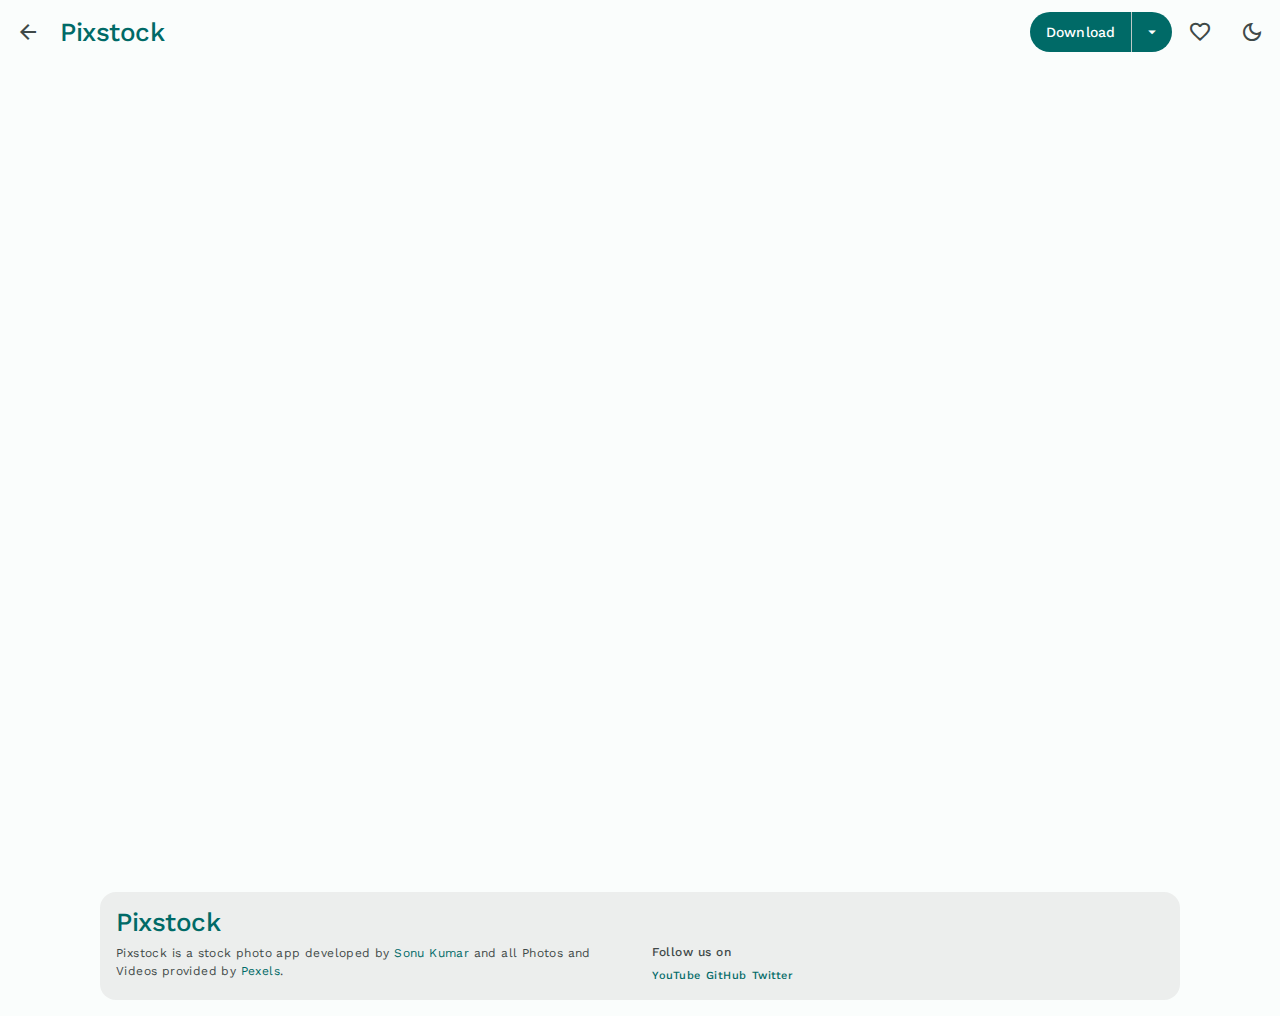
<file: PIXSTOCK/pages/videos/video_detail.html>
<!DOCTYPE html>
<html lang="en" data-theme="light">

<head>
    <meta charset="UTF-8">
    <meta name="viewport" content="width=device-width, initial-scale=1.0">


    <title>Video detail - Pixstock</title> 

    <!-- primary meta tags -->
    <meta name="title" content="Video detail - Pixstock">
    <meta name="description" content="This is a stock photos app made by sonu">

    <!-- favicon -->
    <link rel="shortcut icon" href="../../favicon.svg" type="image/svg+xml">


    <!-- theme -->
    <script src="../../js/theme.js"></script>

    <!-- google font links -->
    <link rel="preconnect" href="https://fonts.googleapis.com">
    <link rel="preconnect" href="https://fonts.gstatic.com" crossorigin>
    <link href="https://fonts.googleapis.com/css2?family=Work+Sans:wght@400;500&display=swap" rel="stylesheet">


    <!-- material icon -->
    <link rel="stylesheet"
        href="https://fonts.googleapis.com/css2?family=Material+Symbols+Outlined:opsz,wght,FILL,GRAD@24,400,0..1,0" />


    <!-- custom css links -->
    <link rel="stylesheet" href="../../css/style.css">

    <!-- custom js links -->
    <script src="./video_detail.js" type="module"></script>

</head>

<body class="detail">
    <!-- HEADER -->
    <header class="top-app-bar " data-header>
        <button class="icon-btn" data-ripple aria-label="Back to previous page" onclick="window.history.back()">
            <span class="material-symbols-outlined" aria-hidden="true">arrow_back</span>

            <div class="state-layer"></div>
        </button>

        <a href="/" class="logo">Pixstock</a>

        <div class="menu-wrapper" data-menu-wrapper>
            <div class="split-btn">

                <a href="" class="label" download data-ripple data-download-link>

                    <span class="label-large">Download</span>
                    <div class="state-layer"></div>
                </a>

                <button class="trailing-icon" data-ripple data-menu-toggler>
                    <span class="material-symbols-outlined" aria-hidden="true">arrow_drop_down</span>
                    <div class="state-layer"></div>
                </button>
            </div>

            <div class="menu" data-menu data-download-menu></div>
        </div>

        <button class="icon-btn" aria-label="add to favorite" data-ripple data-add-favorite>
            <span class="material-symbols-outlined" aria-hidden="true">favorite</span>
            <div class="state-layer"></div>
        </button>

        <button class="icon-btn theme-btn" aria-label="Switch theme" data-theme-toggler data-ripple>
            <span class="material-symbols-outlined dark-icon" aria-hidden="true">dark_mode</span>

            <span class="material-symbols-outlined light-icon" aria-hidden="true">light_mode</span>

            <div class="state-layer"></div>
        </button>
    </header>

    <main class="main">
        <article class="container">

            <div class="detail-wrapper" data-detail-wrapper></div>

        </article>
    </main>


    <!-- FOOTER  -->
    <footer class="footer">

        <div class="container">

            <div class="footer-card">
                <div class="col">
                    <a href="/" class="logo">Pixstock</a>

                    <p class="text body-small">
                        Pixstock is a stock photo app developed by <span class="color-primary">Sonu Kumar</span> and all
                        Photos and Videos provided by <a href="https://pexels.com" target="_blank"
                            class="color-primary">Pexels</a>.
                    </p>
                </div>

                <div class="col">

                    <p class="title label-medium">Follow us on</p>

                    <div class="social-list">
                        <a href="#" class="label-small color-primary">YouTube</a>
                        <a href="#" class="label-small color-primary">GitHub</a>
                        <a href="#" class="label-small color-primary">Twitter</a>
                    </div>
                </div>
            </div>

        </div>

    </footer>
</body>

</html>
</file>
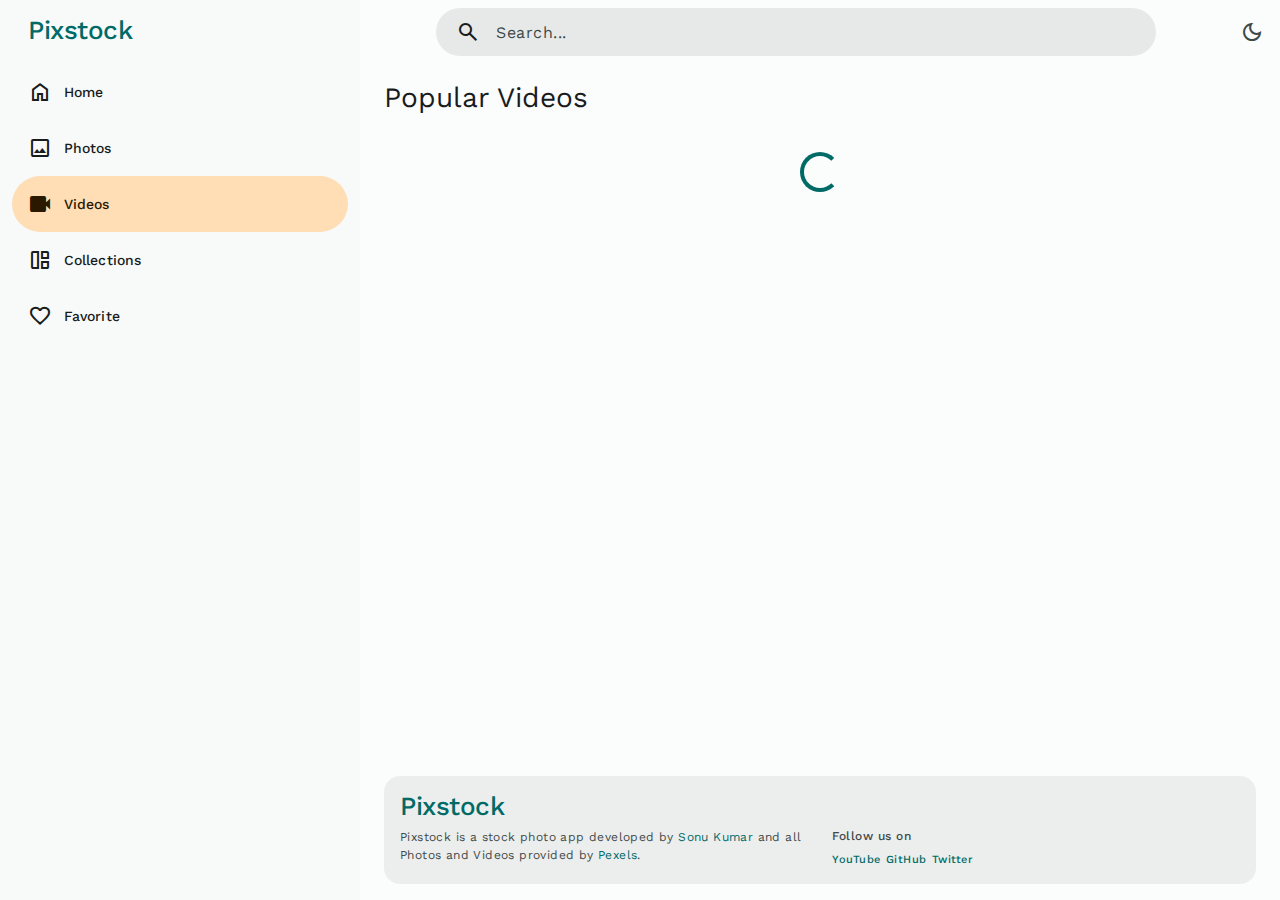
<file: PIXSTOCK/pages/videos/videos.html>
<!DOCTYPE html>
<html lang="en" data-theme="light">

<head>
    <meta charset="UTF-8">
    <meta name="viewport" content="width=device-width, initial-scale=1.0">


    <title>Popular videos - Pixstock</title>

    <!-- primary meta tags -->
    <meta name="title" content="Curated photos - Pixstock">
    <meta name="description" content="This is a stock photos app made by sonu">

    <!-- favicon -->
    <link rel="shortcut icon" href="../../favicon.svg" type="image/svg+xml">


    <!-- theme -->
    <script src="../../js/theme.js"></script>

    <!-- google font links -->
    <link rel="preconnect" href="https://fonts.googleapis.com">
    <link rel="preconnect" href="https://fonts.gstatic.com" crossorigin>
    <link href="https://fonts.googleapis.com/css2?family=Work+Sans:wght@400;500&display=swap" rel="stylesheet">


    <!-- material icon -->
    <link rel="stylesheet"
        href="https://fonts.googleapis.com/css2?family=Material+Symbols+Outlined:opsz,wght,FILL,GRAD@24,400,0..1,0" />


    <!-- custom css links -->
    <link rel="stylesheet" href="../../css/style.css">

    <!-- custom js links -->
    <script src="../../js/global.js" type="module"></script>
    <script src="../../js/search.js" type="module"></script>
    <script src="./videos.js" type="module"></script>



</head>

<body>
    <!-- HEADER -->
    <header class="top-app-bar " data-header>
        <button class="icon-btn" aria-label="Open-menu" data-nav-toggler data-ripple>
            <span class="material-symbols-outlined" aria-hidden="true">menu</span>

            <div class="state-layer"></div>
        </button>

        <a href="/" class="logo">Pixstock</a>

        <div class="search-view " data-search-view>
            <div class="search-bar">

                <button class="icon-btn search-open" aria-label="Close search" data-search-toggler data-ripple>
                    <span class="material-symbols-outlined" aria-hidden="true">arrow_back</span>
                    <div class="state-layer"></div>
                </button>

                <div class="input-wrapper">
                    <span class="material-symbols-outlined leading-icon" aria-hidden="true">search</span>

                    <input type="search" name="search" placeholder="Search..." class="input-field body-large"
                        autocomplete="off" data-search-field>
                </div>

                <button class="icon-btn" aria-label="Clear search" data-search-clear-btn data-ripple>

                    <span class="material-symbols-outlined" aria-hidden="true">close</span>
                    <div class="state-layer"></div>
                </button>


                <button class="icon-btn search-btn" aria-label="Submit search" data-search-toggler data-ripple
                    data-search-btn>
                    <span class="material-symbols-outlined" aria-hidden="true">search</span>
                    <div class="state-layer"></div>
                </button>

                <div class="state-layer"></div>
            </div>


            <div class="search-view-content">

                <div class="btn-group" data-segment="search">

                    <button class="btn-segment" data-ripple data-segment-btn data-segment-value="photos">
                        <span class="material-symbols-outlined" aria-hidden="true">image</span>

                        <span class="label-large text">Photos</span>

                        <div class="state-layer"></div>
                    </button>

                    <button class="btn-segment selected" data-ripple data-segment-btn data-segment-value="videos">
                        <span class="material-symbols-outlined" aria-hidden="true">videocam</span>

                        <span class="label-large text">Videos</span>

                        <div class="state-layer"></div>
                    </button>


                </div>

                <div class="divider"></div>

                <div class="list" data-search-list></div>
            </div>
        </div>


        <button class="icon-btn search-open" aria-label="Open search" data-search-toggler data-ripple>
            <span class="material-symbols-outlined" aria-hidden="true">search</span>

            <div class="state-layer"></div>
        </button>

        <button class="icon-btn theme-btn" aria-label="Switch theme" data-theme-toggler data-ripple>
            <span class="material-symbols-outlined dark-icon" aria-hidden="true">dark_mode</span>

            <span class="material-symbols-outlined light-icon" aria-hidden="true">light_mode</span>

            <div class="state-layer"></div>
        </button>
    </header>


    <!-- NAVIGATION -->
    <nav class="navigation" data-navigation>

        <div class="navigation-header">

            <button class="icon-btn" aria-label="Close menu" data-ripple data-nav-toggler>
                <span class="material-symbols-outlined" aria-hidden="true">arrow_back</span>

                <div class="state-layer"></div>
            </button>

            <a href="/" class="logo">Pixstock</a>
        </div>

        <ul class="drawer-list">

            <li class="drawer-item">

                <a href="/" class="drawer-link" data-drawer-link>
                    <span class="material-symbols-outlined leading-icon" aria-hidden="true">home</span>

                    <span class="label-large">Home</span>

                    <div class="state-layer"></div>
                </a>

            </li>

            <li class="drawer-item">

                <a href="../photos/photos.html" class="drawer-link" data-drawer-link>
                    <span class="material-symbols-outlined leading-icon" aria-hidden="true">image</span>

                    <span class="label-large">Photos</span>

                    <div class="state-layer"></div>
                </a>

            </li>

            <li class="drawer-item">

                <a href="./videos.html" class="drawer-link active" data-drawer-link>
                    <span class="material-symbols-outlined leading-icon" aria-hidden="true">videocam</span>

                    <span class="label-large">Videos</span>

                    <div class="state-layer"></div>
                </a>

            </li>

            <li class="drawer-item">

                <a href="../collections/collection.html" class="drawer-link" data-drawer-link>
                    <span class="material-symbols-outlined leading-icon" aria-hidden="true">auto_awesome_mosaic</span>

                    <span class="label-large">Collections</span>

                    <div class="state-layer"></div>
                </a>

            </li>

            <li class="drawer-item">

                <a href="../favorite/favorite.html" class="drawer-link" data-drawer-link>
                    <span class="material-symbols-outlined leading-icon" aria-hidden="true">favorite</span>

                    <span class="label-large">Favorite</span>

                    <div class="state-layer"></div>
                </a>

            </li>

        </ul>
    </nav>

    <!-- SCRIM -->
    <div class="scrim" data-scrim data-nav-toggler></div>


    <main class="main">
        <article class="container">

            <h2 class="page-title title-large" data-title>Popular videos</h2>

            <div class="filter-bar" data-filter-bar>

                <div class="menu-wrapper" data-filter="orientation" data-menu-wrapper>

                    <div class="filter-chip" data-filter-chip>

                        <button class="chip-content" data-filter-btn data-menu-toggler>

                            <span class="material-symbols-outlined leading-icon" aria-hidden="true">check</span>

                            <span class="label-large text" data-filter-value="Orientation">Orientation</span>

                            <span class="material-symbols-outlined trailing-icon arrow-icon"
                                aria-hidden="true">arrow_drop_down</span>

                            <div class="state-layer"></div>

                        </button>

                        <button class="close-icon" data-filter-clear>
                            <span class="material-symbols-outlined trailing-icon" aria-hidden="true">close</span>

                            <div class="state-layer"></div>
                        </button>

                    </div>

                    <div class="menu" data-filter-menu data-menu>
                        <button class="menu-item" data-ripple data-menu-item="portrait">
                            <span class="label-large text">Portrait</span>
                            <div class="state-layer"></div>
                        </button>

                        <button class="menu-item" data-ripple data-menu-item="landscape">
                            <span class="label-large text">Landscape</span>
                            <div class="state-layer"></div>
                        </button>

                        <button class="menu-item" data-ripple data-menu-item="square">
                            <span class="label-large text">Square</span>
                            <div class="state-layer"></div>
                        </button>
                    </div>
                </div>

                <div class="menu-wrapper" data-filter="size" data-menu-wrapper> 

                    <div class="filter-chip" data-filter-chip>
                        <button class="chip-content" data-filter-btn data-menu-toggler>

                            <span class="material-symbols-outlined leading-icon" aria-hidden="true">check</span>

                            <span class="label-large text" data-filter-value="Size">Size</span>

                            <span class="material-symbols-outlined trailing-icon arrow-icon"
                                aria-hidden="true">arrow_drop_down</span>

                            <div class="state-layer"></div>

                        </button>

                        <button class="close-icon" data-filter-clear>
                            <span class="material-symbols-outlined trailing-icon" aria-hidden="true">close</span>

                            <div class="state-layer"></div>
                        </button>

                    </div>

                    <div class="menu" data-filter-menu data-menu>
                        <button class="menu-item" data-ripple data-menu-item="small">
                            <span class="label-large text">Small</span>
                            <div class="state-layer"></div>
                        </button>

                        <button class="menu-item" data-ripple data-menu-item="medium">
                            <span class="label-large text">Medium</span>
                            <div class="state-layer"></div>
                        </button>

                        <button class="menu-item" data-ripple data-menu-item="large">
                            <span class="label-large text">Large</span>
                            <div class="state-layer"></div>
                        </button>
                    </div>
                </div>

            </div>

            <div class="media-grid" data-video-grid></div>

            <div class="load-more" data-loader role="progressbar"></div>
        </article>
    </main>


    <!-- FOOTER  -->
    <footer class="footer">

        <div class="container">

            <div class="footer-card">
                <div class="col">
                    <a href="/" class="logo">Pixstock</a>

                    <p class="text body-small">
                        Pixstock is a stock photo app developed by <span class="color-primary">Sonu Kumar</span> and all
                        Photos and Videos provided by <a href="https://pexels.com" target="_blank"
                            class="color-primary">Pexels</a>.
                    </p>
                </div>

                <div class="col">

                    <p class="title label-medium">Follow us on</p>

                    <div class="social-list">
                        <a href="#" class="label-small color-primary">YouTube</a>
                        <a href="#" class="label-small color-primary">GitHub</a>
                        <a href="#" class="label-small color-primary">Twitter</a>
                    </div>
                </div>
            </div>

        </div>

    </footer>
</body>

</html>
</file>
<file: PIXSTOCK/css/style.css>
/* # CUSTOM PROPERTY */
:root {

    /* COLOR */
    --scrim: #000000;


    /* LIGHT COLORS */
    --light-background: #FAFDFC;
    --light-on-background: #191C1C;
    --light-surface: #F7FAF9;
    --light-on-surface: #191C1C;
    --light-surface-variant: #DAE5E3;
    --light-on-surface-variant: #3F4948;
    --light-surface-container-high: #E6E9E8;
    --light-surface-container-highest: #E0E3E2;
    --light-surface-container: #ECEEED;
    --light-outline: #6F7978;
    --light-outline-variant: #BEC9C7;
    --light-primary: #006A67;
    --light-on-primary: #FFFFFF;
    --light-primary-container: #6FF7F2;
    --light-on-primary-container: #00201F;
    --light-secondary: #845400;
    --light-on-secondary: #FFFFFF;
    --light-secondary-container: #FFDDB5;
    --light-on-secondary-container: #2A1800;
    --light-tertiary: #A93538;
    --light-on-tertiary: #FFFFFF;
    --light-tertiary-container: #FFDAD8;
    --light-on-tertiary-container: #410006;
    --light-error: #BA1A1A;
    --light-on-error: #FFFFFF;
    --light-error-container: #FFDAD6;
    --light-on-error-container: #410002;
    --light-inverse-surface: #2D3131;
    --light-inverse-on-surface: #EFF1F0;
    --light-inverse-primary: #4EDAD5;


    /* DARK COLORS */
    --dark-background: #191C1C;
    --dark-on-background: #E0E3E2;
    --dark-surface: #101414;
    --dark-on-surface: #C4C7C6;
    --dark-surface-variant: #3F4948;
    --dark-on-surface-variant: #BEC9C7;
    --dark-surface-container-high: #272B2A;
    --dark-surface-container-highest: #323535;
    --dark-surface-container: #1D2020;
    --dark-outline: #889392;
    --dark-outline-variant: #3F4948;
    --dark-primary: #4EDAD5;
    --dark-on-primary: #003735;
    --dark-primary-container: #00504E;
    --dark-on-primary-container: #6FF7F2;
    --dark-secondary: #FFB958;
    --dark-on-secondary: #462B00;
    --dark-secondary-container: #643F00;
    --dark-on-secondary-container: #FFDDB5;
    --dark-tertiary: #FFB3B0;
    --dark-on-tertiary: #68000F;
    --dark-tertiary-container: #891C23;
    --dark-on-tertiary-container: #FFDAD8;
    --dark-error: #FFB4AB;
    --dark-on-error: #690005;
    --dark-error-container: #93000A;
    --dark-on-error-container: #FFDAD6;
    --dark-inverse-surface: #E0E3E2;
    --dark-inverse-on-surface: #191C1C;
    --dark-inverse-primary: #006A67;



    /* TYPOGRAPHY */


    /* font family */
    --ff-primary: 'Work Sans', sans-serif;

    /* font size  */
    --fs-base: 62.5%;
    --fs-display-large: 5.7rem;
    --fs-display-medium: 4.5rem;
    --fs-display-small: 3.6rem;
    --fs-headline-large: 3.2rem;
    --fs-headline-medium: 2.8rem;
    --fs-headline-small: 2.4rem;
    --fs-title-large: 2.2rem;
    --fs-title-medium: 1.6rem;
    --fs-title-small: 1.4rem;
    --fs-label-large: 1.4rem;
    --fs-label-medium: 1.2rem;
    --fs-label-small: 1.1rem;
    --fs-body-large: 1.6rem;
    --fs-body-medium: 1.4rem;
    --fs-body-small: 1.2rem;


    /* font weight  */
    --weight-regular: 400;
    --weight-medium: 500;


    /* BORDER RADIUS  */
    --radius-extra-small: 4px;
    --radius-small: 8px;
    --radius-medium: 12px;
    --radius-large: 16px;
    --radius-large-end: 0 16px 16px 0;
    --radius-extra-large: 28px;
    --radius-circle: 50%;
    --radius-full: 500px;

    /* ELEVATION  */
    --elevation-1: 0 1px 2px hsla(0, 0%, 0%, 0.3), 0 1px 3px 1px hsla(0, 0%, 0%, 0.15);
    --elevation-2: 0 1px 2px hsla(0, 0%, 0%, 0.3), 0 2px 6px 2px hsla(0, 0%, 0%, 0.15);


    /* OTHERS */
    --top-app-bar-height: 64px;

}

@media(prefers-reduced-motion: no-preference) {
    :root {
        /* DURATION */
        --motion-duration-short-1: 100ms;
        --motion-duration-short-2: 200ms;   
        --motion-duration-medium-1: 250ms;
        --motion-duration-medium-2: 400ms;
        --motion-duration-long: 500ms;


        /* EASING - TRANSITION */
        --motion-easing-linear: cubic-bezier(0, 0, 1, 1);
        --motion-easing-standard: cubic-bezier(0.2, 0, 0, 1);
        --motion-easing-emphasized: cubic-bezier(0.2, 0, 0, 1);
        --motion-easing-emphasized-decelerate: cubic-bezier(0.05, 0.7, 0.1, 1);
        --motion-easing-emphasized-accelerate: cubic-bezier(0.3, 0, 0.8, 0.15);
        --motion-easing-legacy: cubic-bezier(0.4, 0, 0.2, 1);
    }
}

[data-theme="light"]{
    color-scheme: light;

    --background: var(--light-background);
    --on-background: var(--light-on-background);
    --surface: var(--light-surface);
    --on-surface: var(--light-on-surface);
    --surface-variant: var(--light-surface-variant);
    --on-surface-variant: var(--light-on-surface-variant);
    --surface-container-high: var(--light-surface-container-high);
    --surface-container-highest: var(--light-surface-container-highest);
    --surface-container: var(--light-surface-container);
    --outline: var(--light-outline);
    --outline-variant: var(--light-outline-variant);
    --primary: var(--light-primary);
    --on-primary: var(--light-on-primary);
    --primary-container: var(--light-primary-container);
    --on-primary-container: var(--light-on-primary-container);
    --secondary: var(--light-secondary);
    --on-secondary: var(--light-on-secondary);
    --secondary-container: var(--light-secondary-container);
    --on-secondary-container: var(--light-on-secondary-container);
    --tertiary: var(--light-tertiary);
    --on-tertiary: var(--light-on-tertiary);
    --tertiary-container: var(--light-tertiary-container);
    --on-tertiary-container: var(--light-on-tertiary-container);
    --error: var(--light-error);
    --on-error: var(--light-on-error);
    --error-container: var(--light-error-container);
    --on-error-container: var(--light-on-error-container);
    --inverse-surface: var(--light-inverse-surface);
    --inverse-on-surface: var(--light-inverse-on-surface);
    --inverse-primary: var(--light-inverse-primary);
}

[data-theme="dark"]{
    color-scheme: dark;

    --background: var(--dark-background);
    --on-background: var(--dark-on-background);
    --surface: var(--dark-surface);
    --on-surface: var(--dark-on-surface);
    --surface-variant: var(--dark-surface-variant);
    --on-surface-variant: var(--dark-on-surface-variant);
    --surface-container-high: var(--dark-surface-container-high);
    --surface-container-highest: var(--dark-surface-container-highest);
    --surface-container: var(--dark-surface-container);
    --outline: var(--dark-outline);
    --outline-variant: var(--dark-outline-variant);
    --primary: var(--dark-primary);
    --on-primary: var(--dark-on-primary);
    --primary-container: var(--dark-primary-container);
    --on-primary-container: var(--dark-on-primary-container);
    --secondary: var(--dark-secondary);
    --on-secondary: var(--dark-on-secondary);
    --secondary-container: var(--dark-secondary-container);
    --on-secondary-container: var(--dark-on-secondary-container);
    --tertiary: var(--dark-tertiary);
    --on-tertiary: var(--dark-on-tertiary);
    --tertiary-container: var(--dark-tertiary-container);
    --on-tertiary-container: var(--dark-on-tertiary-container);
    --error: var(--dark-error);
    --on-error: var(--dark-on-error);
    --error-container: var(--dark-error-container);
    --on-error-container: var(--dark-on-error-container);
    --inverse-surface: var(--dark-inverse-surface);
    --inverse-on-surface: var(--dark-inverse-on-surface);
    --inverse-primary: var(--dark-inverse-primary);
}



/* RESET */
*,
*::before,
*::after{
    margin: 0;
    padding: 0;
    box-sizing:  border-box;
}

li{
    list-style: none;
}

a,
img,
span,
input,
video,
button{display: block;}


a{
    color: inherit;
    text-decoration: none;
}

img{ height:  auto;}

input,
button{
    background: none;
    border: none;
    font : inherit;
    outline: none;
}

input{width: 100%;}

button{ cursor: pointer;}


html{
    font-family: var(--ff-primary);
    font-size: var(--fs-base);
    scroll-behavior: smooth;
    -webkit-tap-highlight-color: transparent;
}

body{
    background-color: var(--background);
    color: var(--on-background);
    font-size: 1.6rem;
    display: flex;
    flex-direction: column;
    min-height: 100vh;
    transition: opacity var(--motion-duration-medium-2) var(--motion-easing-linear);
    opacity: 0;
}



button:disabled{
    cursor: default;
    opacity: 0.5;
}

.display-large{
    font-size: var(--fs-display-large);
    font-weight: var(--weight-regular);
    line-height: 64px;
}
.display-medium{
    font-size: var(--fs-display-medium);
    font-weight: var(--weight-regular);
    line-height: 52px;
}
.display-small{
    font-size: var(--fs-display-small);
    font-weight: var(--weight-regular);
    line-height: 44px;
}

.headline-large{
    font-size: var(--fs-headline-large);
    font-weight: var(--weight-regular);
    line-height: 40px;
}

.headline-medium{
    font-size: var(--fs-headline-medium);
    font-weight: var(--weight-regular);
    line-height: 36px;
}

.headline-small{
    font-size: var(--fs-headline-small);
    font-weight: var(--weight-regular);
    line-height: 32px;
}

.title-large{
    font-size: var(--fs-title-large);
    font-weight: var(--weight-regular);
    line-height: 28px;
}

.title-medium{
    font-size: var(--fs-title-medium);
    font-weight: var(--weight-medium);
    line-height: 24px;
}

.title-small{
    font-size: var(--fs-title-small);
    font-weight: var(--weight-medium);
    line-height: 20px;
    letter-spacing: 0.1px;
}


.label-large{
    font-size: var(--fs-label-large);
    font-weight: var(--weight-medium);
    line-height: 20px;
    letter-spacing: 0.1px;
}
.label-medium{
    font-size: var(--fs-label-medium);
    font-weight: var(--weight-medium);
    line-height: 16px;
    letter-spacing: 0.5px;
}

.label-small{
    font-size: var(--fs-label-small);
    font-weight: var(--weight-medium);
    line-height: 16px;
    letter-spacing: 0.5px;
}

.body-large{
    font-size: var(--fs-body-large);
    font-weight: var(--weight-regular);
    line-height: 24px;
    letter-spacing: 0.5px;
}

.body-medium{
    font-size: var(--fs-body-medium);
    font-weight: var(--weight-regular);
    line-height: 20px;
    letter-spacing: 0.25px;
}

.body-small{
    font-size: var(--fs-body-small);
    font-weight: var(--weight-regular);
    line-height: 16px;
    letter-spacing: 0.4px;
}


.top-app-bar{
    background-color: var(--surface);
    display: flex;
    align-items: center;
    padding-inline: 4px;
    height: var(--top-app-bar-height);
    position: fixed;
    top: 0;
    width: 100%;
    z-index: 4;
    transition: background-color var(--motion-duration-short-2) var(--motion-easing-linear);
}

.top-app-bar.active{
    background-color: var(--surface-container);
}

.top-app-bar .logo{
    margin-inline: 4px auto;
}

[data-theme="light"] .theme-btn .light-icon,
[data-theme="dark"] .theme-btn .dark-icon{
    display: none;
}

.search-view-content .divider{
    margin-inline: 16px;   
}


/* REUSED STYLES */

.material-symbols-outlined{
    display: block;
    width: 1em;
    height: 1em ;
    font-variation-settings:
    'FILL' 0, 
    'wght' 400,
    'GRAD' 0,
    'opsz' 24;
}

:has(> .state-layer){
    position: relative;
    overflow: hidden;
    z-index: 1;
}

.ripple,
.state-layer{
    background-color: var(--state-layer-bg);
    position: absolute;
    pointer-events: none;
    z-index: 1;
}

.state-layer{
    border-radius: inherit;
    inset: 0;
    opacity: 0;
    transition: var(--motion-duration-short-2) var(--motion-easing-linear);
}


:has(> .state-layer):hover > .state-layer{opacity: 0.08;}
:has(> .state-layer):is(:focus, :focus-visible,:active) > .state-layer{opacity: 0.12;}


.ripple{
    top: 50%;
    left:50%;
    translate: -50% -50%;
    transform-origin: center;
    border-radius: var(--radius-circle);
    opacity: 0.12;
    animation: ripple 800ms var(--motion-easing-standard) forwards;
}

@keyframes ripple{
    0%{scale: 0;}
    100%{scale: 2.5;}
}

.logo{
    color: var(--primary);
    font-size: 2.6rem;
    font-weight: var(--weight-medium);
    line-height: 28px;
    letter-spacing: -0.5px;
}

.divider{
    height: 1px;
    max-width: 100%;
    background-color: var(--outline-variant);
}

.section{
    position: relative;
    margin-block-end: 24px;
}
.container{
    padding-inline: 16px;
}
.section-title{
    margin-block-end: 12px;
}
.media-grid{
    --column-count : 2;
    --column-gap : 8px;
    display: grid;
    grid-template-columns: repeat(var(--column-count),minmax(0,1fr));
    gap: var(--column-gap);


    /* for javascript */
    overflow: hidden;
}

.img-cover{
    width : 100%;
    height : 100%;
    object-fit: cover;
}

.column{
    display: flex;
    flex-direction: column;
    gap: var(--column-gap);
    align-self: flex-start;
}

.overlay-btn{
    position : absolute;
    bottom : -2px;
    left : 0;
    width: 100%;
    padding-block: 48px 24px;
    display: grid;
    place-items: center;
    background-image: linear-gradient(0deg,var(--background) 0%, transparent 100%);
    /* border: 1px solid red; */
    z-index: 1;
}

.skeleton{
    background-color: var(--surface-container-highest);
    border-radius: var(--radius-medium);
    aspect-ratio: 2/3;
    animation : skeleton-loading 1000ms linear infinite alternate;
}
@keyframes skeleton-loading{
    0%{opacity: 0.5;}
    100%{opacity: 1;}
}

.card-badge{
    position: absolute;
    top: 16px;
    left: 16px;
    width: 24px;
    height: 24px;
    display: grid;
    place-items: center;
    background-color: var(--light-secondary-container);
    color: var(--light-on-secondary-container);
    border-radius: var(--radius-small);
}
.card-badge .material-symbols-outlined{font-size: 1.8rem;}

.color-primary{
    color: var(--primary);
}

.page-title{
    margin-block-end: 16px;
    text-transform: capitalize;
}
.menu-wrapper{
    position:relative;
    width: max-content;
}
.menu-wrapper:has(.expanded){
    z-index: 2;
}

.menu-wrapper .menu{
    position: absolute;
    top: 100%;
    left: 0;
    z-index: 1;
}

.filter-bar{
    display: flex;
    flex-wrap: wrap;
    align-items: center;
    gap: 8px;
    margin-block: 16px;
}

.load-more{
    width: 40px;
    height: 40px;
    border: 4px solid var(--primary);
    border-radius: var(--radius-full);
    border-right-color: transparent;
    margin: 20px auto;
    animation: loading 500ms linear infinite;
}

@keyframes loading {
    0%{
        rotate: 0;
    }
    100%{
        rotate: 360deg;
    }
}

/* ICON BUTTON  */

.icon-btn{
    color: var(--on-surface-variant);
    --state-layer-bg : var(--on-surface-variant);
    min-width: 48px;
    width: 48px;
    height: 48px; 
    display: grid;
    place-items: center;
    border-radius: var(--radius-circle);
}

.icon-btn > .state-layer{
    inset: 4px;
}
.icon-btn > .ripple{
    width: 40px;
    height: 40px;
    animation: icon-button-ripple 200ms var(--motion-easing-standard) forwards;
}

@keyframes icon-button-ripple {
    0%{scale: 0;}
    100%{scale: 1;}
}

.icon-btn.small{
    min-width: 40px;
    width: 40px;
    height: 40px;
}

.icon-btn.small .material-symbols-outlined{font-size : 1.8rem}

.icon-btn.small > .ripple{
    width : 32px;
    height : 32px;
}
.icon-btn.active{
    color: var(--primary);
    --state-layer-bg : var(--primary);
}

.icon-btn.active .material-symbols-outlined{
    font-variation-settings: 'FILL' 1;
}



/* Segment button  */
.btn-segment{
    color: var(--on-surface);
    --state-layer-bg : var(--on-surface);
    display: flex;
    justify-content: center;
    align-items:  center;
    gap : 8px;
    padding-inline: 12px;
    height: 40px;
    flex-grow: 1;
}
  
.btn-group .btn-segment:not(:last-child){
    border-inline-end: 1px solid var(--outline);
}

.btn-group{
    display: flex;
    border: 1px solid var(--outline);
    border-radius: var(--radius-full);
    overflow: hidden;
}

.btn-segment .material-symbols-outlined {font-size: 1.8rem}

.btn-segment.selected{
    background-color: var(--secondary-container);
    color: var(--on-secondary-container);
    --state-layer-bg : var(--on-secondary-container);
}

/* SEARCH VIEW */

.search-view{
    background-color: var(--surface-container-high);
    position: fixed;
    top : 0;
    left : 0;
    width : 100%;
    height: 100dvh;
    z-index : 5;
    opacity: 0;
    visibility: hidden;
    transition: var(--motion-duration-short-1) var(--motion-easing-standard);
    transition-property: opacity, visibility;
}

.search-view.show{
    opacity: 1;
    visibility: visible;
}

.input-wrapper .leading-icon{
    display: none;
}
.search-bar{
    display: flex;
    justify-content: space-between;
    align-items: center;
    padding-inline: 4px;
    height: 72px;
    border-block-end: 1px solid var(--outline);
}

.search-bar .icon-btn{
    flex-shrink: 1;
}

.input-field{color: var(--on-surface);}

.input-wrapper{flex-grow: 1;}

.input-wrapper,
.input-field{height: 100%;}

.input-field::placeholder{color: var(--on-surface-variant);}

.input-field::-webkit-search-cancel-button {display: none;}

.input-wrapper:has(:placeholder-shown) + .icon-btn { display: none;}


.search-bar .search-btn{
    --state-layer-bg : var(--primary);
    color: var(--primary); 
}

.search-view-content .btn-group{margin : 16px}


/* List */
.list{
    padding-block: 8px;
}

.list-item{
    display: flex;
    align-items: center;
    gap: 16px;
    padding-inline: 16px 24px;
    padding-block: 8px;
    height: 48px;
    width: 100%;
    --state-layer-bg : var(--on-surface);
}

.list-item.text{
    color: var(--on-surface);
}

.list-item .leading-icon{
    font-size: 1.8rem;
    color: var(--on-surface-variant);
}


.list-item.two-line{
    justify-content: space-between;
    padding-inline-end: 12px;
    height: 72px;   
}

.list-item.two-line .body-large{
    display: -webkit-box;
    -webkit-box-orient: vertical;
    -webkit-line-clamp: 1;
    overflow: hidden;
}

.list-item.two-line > .state-layer{
    /* z-index: -1; */
    pointer-events: all;
}









/**
  Navigation 
*/

.navigation{
    --navigation-drawer-width : 320px;
    background-color: var(--surface);
    position:fixed;
    top: 0;
    left : 0;
    bottom : 0;
    max-width: var(--navigation-drawer-width);
    width: 0;
    z-index: 6;
    visibility: hidden;
    transition: var(--motion-duration-medium-1) var(--motion-easing-emphasized);
    transition-property: width, visibility;
    border-radius: var(--radius-large-end);
}

.navigation.show{
    width: var(--navigation-drawer-width);
    visibility:visible;
    transition: var(--motion-duration-long) var(--motion-easing-emphasized-decelerate);
}


.navigation-header{
    display: flex;
    align-items: center;
    gap: 16px;
    padding-block : 8px 12px;
}

.navigation-header,
.drawer-list{
    padding-inline: 12px;
    opacity: 0;
    transition: var(--motion-duration-medium-1) var(--motion-easing-emphasized);
}

.navigation.show :where(.navigation-header,.drawer-list){
    opacity: 1;
    transition:  var(--motion-duration-long) var(--motion-easing-emphasized-decelerate);
}    

.navigation.show .navigation-header{
    transition : var(--motion-duration-short-1) var(--motion-easing-emphasized-accelerate);
}

.drawer-link{
    --state-layer-bg : var(--on-surface);
    display: flex;
    align-items: center;
    gap : 12px;
    width: 100%;
    height: 56px;
    padding-inline: 16px 24px;
    text-transform: capitalize;
    border-radius: var(--radius-full);
}

.drawer-link.active{ 
    background-color: var(--secondary-container);
    color: var(--on-secondary-container);
    --state-layer-bg : var(--on-secondary-container);
}

.drawer-link.active .leading-icon{
    font-variation-settings : 'FILL' 1;
}

.scrim{
    position: fixed;
    inset: 0;
    background-color: var(--scrim);
    z-index: 5;
    opacity: 0;
    visibility: hidden;
    transition: var(--motion-duration-short-2) var(--motion-easing-linear);
    transition-property: visibility, opacity;
}
.scrim.active{
    visibility: visible;
    opacity: 0.5;
}


/* * BUtton */
.btn{
    height: 40px;
    max-width: max-content;
    display: flex;
    align-items: center;
    gap: 8px;
    padding-inline: 24px;
    border-radius: var(--radius-full);
    transition: box-shadow var(--motion-duration-short-2) var(--motion-easing-linear);
}

.btn:hover{
    box-shadow: var(--elevation-1);
}
.btn:focus{
    box-shadow: none;
}

.btn-primary{
    background-color: var(--primary);
    color: var(--on-primary);
    --state-layer-bg : var(--on-primary);
}

.btn-secondary{
    background-color: var(--secondary);
    color: var(--on-secondary);
    --state-layer-bg : var(--on-secondary);
}

.btn-tertiary{
    background-color: var(--tertiary);
    color: var(--on-tertiary);
    --state-layer-bg : var(--on-tertiary);
}






/* MAIN */
.main{
    padding-block-start : calc(var(--top-app-bar-height) + 16px);
    flex-grow: 1;
}

/* BANNER */
.banner{
    display: flex;
    gap: 16px;
    padding-inline: 16px;
    padding-block-end: 18px;
    margin-block-end: 24px;
    overflow-x: auto;
    scroll-snap-type: inline mandatory;
    scroll-snap-stop: always;
    overscroll-behavior-x: contain;
}

.banner::-webkit-scrollbar{height: 6px;}

.banner::-webkit-scrollbar-track{
    background-color: var(--surface-variant);
    border-radius: var(--radius-full);
}
.banner::-webkit-scrollbar-thumb{
    background-color: var(--on-surface-variant);
    border-radius: var(--radius-full);
}
.banner::-webkit-scrollbar-button{
    width: calc(25% - 28px);
}

.banner-card{
    --gradient-direction : 180deg;
    --primary-hsl : 179, 89%, 70%;
    --secondary-hsl : 32, 100%, 85%;
    --tertiary-hsl : 3, 100%,92%;
    position: relative;
    height: 360px;
    min-width: 100%;
    border-radius: var(--radius-extra-large);
    display: flex;
    align-items: flex-end;
    overflow : hidden;
    scroll-snap-align: start;
    scroll-margin-inline: 16px;
    z-index: 1;
}

[data-theme="dark"] .banner-card{
    --primary-hsl : 178, 100%, 16%;
    --secondary-hsl : 38, 100%, 20%;
    --tertiary-hsl : 356, 66%, 32%;
}

.banner-card.primary{
    background-color : var(--primary-container);
    color : var(--on-primary-container);
}
.banner-card.secondary{
    background-color : var(--secondary-container);
    color : var(--on-secondary-container);
}
.banner-card.tertiary{
    background-color : var(--tertiary-container);
    color : var(--on-tertiary-container);
}

.banner-card .card-content{
    --gradient-hsl : var(--primary-hsl);
    height: 100%;
    width: 100%;
    display: grid;
    align-content: flex-end;
    gap: 12px;
    padding: 24px;
    background-image: linear-gradient(var(--gradient-direction),
    hsla(var(--gradient-hsl),0) 0%,
    hsla(var(--gradient-hsl),0.36) 24%,
    hsla(var(--gradient-hsl),0.64) 48%,
    hsla(var(--gradient-hsl),1) 68%); 
}
.banner-card.secondary .card-content{
    --gradient-hsl: var(--secondary-hsl);
}

.banner-card.tertiary .card-content{
    --gradient-hsl: var(--tertiary-hsl);
}

.banner-card .card-title{
    width: 16ch;
}
.banner-card .card-text{
    display: none;
}
.banner-card .card-grid{
    position : absolute;
    top : -16px;
    left : -16px;
    right: -16px;
    bottom: 28%;
    display: grid;
    gap: 12px;
    grid-template-areas:
    "b1 b1 b2 b2 b3 b3 b3 b3"
    "b1 b1 b2 b2 b3 b3 b3 b3"
    "b4 b4 b2 b2 b3 b3 b3 b3"
    "b4 b4 b5 b5 b5 b6 b6 b6"
    "b4 b4 b5 b5 b5 b6 b6 b6";
    grid-template-columns: repeat(8,minmax(0,1fr));
    grid-template-rows: repeat(5,minmax(0,1fr));
    z-index: -1;
}
.banner-card .card-banner{
    border-radius : var(--radius-large);
    background-repeat: no-repeat;
    background-position: cover;   
    background-position: center;
    overflow: hidden;
}

.banner-card .card-banner .video{
    width: 100%;
    height: 100%;
    object-fit: cover;
    scale: 1.05;
}

.banner-card.primary .card-banner{
    background-color: var(--on-primary-container);
    box-shadow: 0 2px 2px -1px #00201f;
}

.banner-card.secondary .card-banner{
    background-color: var(--on-secondary-container);
    box-shadow: 0 2px 2px -1px #2a1800;
}

.banner-card.tertiary .card-banner{
    background-color: var(--on-tertiary-container);
    box-shadow: 0 2px 2px -1px #410006;
}

/* CARD */
.card{
    position: relative;
    width: 100%;
    height: max-content;
    border-radius: var(--radius-medium);
    overflow: hidden;
    transition: box-shadow var(--motion-duration-short-2) var(--motion-easing-linear);
    --state-layer-bg : var(--on-surface);
}
.card:hover{
    box-shadow: var(--elevation-1);
}
.card > .state-layer {
    pointer-events: all;
}
.card .card-banner{
    aspect-ratio: var(--width) / var(--height);
}
.card .card-content{
    position : absolute;
    bottom: 0;
    width: 100%;
    background-image: linear-gradient(180deg, transparent 0%, hsla(0,0%,0%,0.75));
    pointer-events: none;
    padding: 5px;
    z-index: 2;
}
.card .icon-btn{
    pointer-events: all;
    color: var(--light-inverse-on-surface);
    --state-layer-bg : var(--light-inverse-on-surface);
    margin-inline-start: auto;
}

.card .icon-btn.active{
    color: var(--light-inverse-primary);
    --state-layer-bg : var(--light-inverse-primary);
}

.card.video{background-color: var(--surface-container-highest);}

/**
*MENU
**/

.menu{
    padding-block: 8px;
    max-width: 280px;
    min-width: 120px;
    width: max-content;
    background-color: var(--surface-container);
    border-radius: var(--radius-small);
    box-shadow: var(--elevation-2);
    overflow: hidden;
    transform-origin: top left;
    scale: 0.5;
    opacity: 0;
    visibility: hidden;
    transition: var(--motion-duration-short-2) var(--motion-easing-standard); 
    transition-property: scale, opacity;
}

.menu.expanded{
    scale: 1;
    opacity: 1;
    visibility: visible;
}

.menu-item{
    height: 36px;
    width: 100%;
    display: flex;
    align-items: center;
    gap: 12px;
    padding-inline-start: 12px;
    color: var(--on-surface);
    --state-layer-bg : var(--on-surface);
    text-transform: capitalize;
}

.menu-item .trailing-text{
    color: var(--on-surface-variant);
    margin-inline-start : auto;
}


/*
    Filter Chip
*/
.filter-chip{
    height: 32px;
    display: flex;
    align-items: center;
    border: 1px solid var(--outline);
    border-radius: var(--radius-small);
    transition: var(--motion-duration-short-2) var(--motion-easing-linear);
    transition-property: box-shadow, border-color;
}

.filter-chip:focus-within:not(:active){
    border-color: var(--on-surface-variant);
    /* border-color: red; */
}

.filter-chip .chip-content{
    display: flex;
    align-items: center;
    height: inherit;
    padding-inline: 8px;
}

.filter-chip :where(.chip-content, .close-icon){
    color: var(--on-surface-variant);
    --state-layer-bg: var(--on-surface-variant);
}

.filter-chip .material-symbols-outlined{font-size: 1.8rem;}

.filter-chip .text{
    padding-inline : 8px;
    text-transform: capitalize;
}

.filter-chip :where(.leading-icon, .close-icon){
    min-width: 0;
    width: 0;
    overflow: hidden;
    visibility: hidden;
    transition: var(--motion-duration-short-2) var(--motion-easing-emphasized);
}

.filter-chip.selected{
    background-color: var(--secondary-container);
    border: none;
}

.filter-chip.selected :where(.chip-content, .close-icon){
    color: var(--on-secondary-container);
    --state-layer-bg:var(--on-secondary-container);
}

.filter-chip.selected:hover{
    box-shadow: var(--elevation-1);
}

.filter-chip.selected :where(.leading-icon, .close-icon){
    min-width: min-content;
    width: min-content;
    visibility: visible;
}


.filter-chip.selected .arrow-icon{display: none;}
.filter-chip.selected .close-icon{padding: 8px;}


/* CURATED PHOTOS AND POPULAR VIDEOS */
:where(.featured-photo, .popular-video) .column{
    margin-block-end: -800px;
}


/* COLLECTION  */

.grid-card .label{
    color: var(--on-surface-variant);
}
.collection-grid .list-item{
    border-block-end: 1px solid var(--outline-variant);
}
.collection .btn{
    margin-block: 12px;
    margin-inline: auto;
}


/* FOOTER */

.footer{
    margin-block-start: 24px;
    padding-block-end: 16px;
}

.footer-card{
    background-color: var(--surface-container);
    color: var(--on-surface-variant);
    padding: 16px;
    border-radius: var(--radius-large);
}

.footer-card .text{
    line-height: 18px;
    margin-block : 8px 16px;
}

.footer-card :where(span,a){
    display: inline-block;
}

.footer-card a:not(.logo):hover{
    text-decoration: underline;
}

.footer-card .title{
    margin-block-end : 4px;
}


/*
    PHOTO PAGE
*/

.filter-chip:has(.color-field){
    position: relative;
}

.color-field{
    position: absolute;
    top : 0;
    left : 0;
    width : 100%;
    height: 100%;
    opacity: 0;
    cursor: pointer;
}


/*
    Split Btn
*/
.split-btn{
    background-color: var(--primary);
    color: var(--on-primary);
    display: flex;
    align-items: center;
    height: 40px;
    border-radius: var(--radius-full);
    overflow: hidden;
}

.split-btn .label{
    --state-layer-bg : var(--on-primary);
    padding-inline: 16px;
    height: inherit;
    display: grid;
    place-items: center;
    border-inline-end: 1px solid var(--outline-variant);
}

.split-btn .trailing-icon{
    --state-layer-bg: var(--on-primary);
    color: inherit;
    height: inherit;
    width: 40px;
    display: grid;
    place-items: center;
}

.split-btn .material-symbols-outlined{
    font-size: 1.8rem;
}



/**
    PHOTO DETAIL PAGE
*/
.detail :is(.main,.footer){
    margin-inline-start: 0;
}

.detail .top-app-bar .icon-btn:first-child{display: grid;}

.detail .top-app-bar .logo{display: block;}

.detail .top-app-bar{
    left : 0;
    width: 100%;
    gap: 4px;
}

.detail .menu-wrapper{margin-inline-start: auto;}
.detail .menu-wrapper .menu{
    transform-origin: top right;
    left : auto;
    right: 0;
}

.detail-wrapper{
    height: 588px;
    display: grid;
    grid-template-rows: 1fr max-content;
    place-items: center;
}

.detail-banner{
    max-width: 100%;
    max-height: 100%;
    margin-inline: auto;
    border-radius: var(--radius-large);
    overflow: hidden;
    margin-block-end: 8px;
}

.detail-wrapper .title-small{
    text-align: center;
}

.detail-wrapper .color-primary{
    display: inline-block;
}

.detail .title-large {margin-block : 32px 16px}


/* Favorite PAGE */

.favorite-page .btn-group{
    margin-block: 16px;
}
.btn-group .btn-segment{
    flex: 1 1 25%;
}

/**
    MEDIA QUERIES
*/

/* responsive for larger than 600px screen */

@media(min-width: 600px){
    /**
        BANNER
    */
    .banner-card{
        --gradient-direction : 270deg;   
    }
    .banner-card .card-content{
        align-content: center;
    }
    .banner-card .card-grid{
        left: 32%;
        bottom: -16px;
    }
}


/* responsive for larger than 900 px */

@media(min-width: 900px){
    /**
        TYPOGRAPHY
    */

    .headline-medium{
        font-size: var(--fs-display-small);
        font-weight: var(--weight-regular);
        line-height: 44px;
    }

    .title-large{
        font-size: var(--fs-headline-small);
        font-weight: var(--weight-regular);
        line-height: 32px;
    }

    /**
        COMPONENTS
    */  

    /**
        TOP APP BAR
    */  
    .top-app-bar .logo{
        margin-inline-end : 0;
    }
    .top-app-bar .search-open{
        display: none;
    }

    /**
        Search
    */
    .search-view{
        all: unset;
        align-self: flex-start;
        margin-block-start: 8px;
        margin-inline: auto;
        max-width: 560px;
        width: 100%;
        background-color: var(--surface-container-high);
        border-radius: var(--radius-extra-large);
        overflow: hidden;
    }
    .search-view:focus-within{
        box-shadow: var(--elevation-2);
    }
    .search-bar{height: 48px;}
    .search-view:not(:focus-within) .search-bar{
        border: none;
        --state-layer-bg: var(--on-surface);
    }

    .search-bar .icon-btn:first-child,
    .search-view:not(:focus-within) :where(.icon-btn, .search-view-content){
        display: none;
    }

    .input-wrapper .leading-icon{display: block;}

    .search-bar .input-wrapper{
        display: flex;
        align-items: center;
        gap: 16px;
        padding-inline-start: 16px;
    }

    /**
        CARD
    */  
    .card .card-content{
        opacity: 0;
        transition: opacity var(--motion-duration-short-2) var(--motion-easing-linear);
    }
    .card:where(:hover, :focus-visible) .card-content{
        opacity: 1;
    }

    /*
    * REUSED STYLES
    */
    .container{
        padding-inline: 24px;
    }
    .section{
        margin-block-end: 36px;
    }

    .section-title{
        margin-block-end: 20px;
    }

    .media-grid{
        --column-count: 3;  
        --column-gap: 12px;
    }

    .collection-grid{
        display: grid;
        grid-template-columns: 1fr 1fr;
        column-gap: 24px;
    }

    /**
        BANNER
    */  
    .banner-card .card-content{
        padding: 32px;
    }

    .banner-card .card-text{
        display: block;
        max-width: 40%;
    }

    /**
        COLLECTION
    */

    .collection .btn{
        margin-block: 24px;
    }

    /**
        FOOTER
    */  
    .footer-card{
        display: grid;
        grid-template-columns: 1fr 1fr;
        gap: 24px;
        align-items: flex-end;
    }
    .footer-card .text{
        margin-block-end: 4px;
    }
}

/* responsive for large than 1240 px */

@media(min-width: 1240px){
    /**
        TYPOGRAPHY
    */

    .headline-medium{
        font-size: var(--fs-display-large);
        font-weight: var(--weight-regular);
        line-height: 64px;
    }

    .title-large{
        font-size: var(--fs-headline-medium);
        font-weight: var(--weight-regular);
        line-height: 36px;
    }

    /*
    * REUSED STYLES
    */

    .scrim{
        display: none;  
    }

    /**
        COMPONENTS
    */  
    /**
        TOP APP BAR
    */  
    .top-app-bar{
        left: 360px;
        width: auto;
        right: 0;
    }
    .top-app-bar, .top-app-bar.active{
        background-color: var(--background);
    }

    .top-app-bar :where(.icon-btn:first-child, .logo){
        display: none;
    }

    /**
        Search
    */
    .search-view{
        max-width: 720px;
    }

    /**
        NAVIGATION
    */  
    .navigation{
        --navigation-drawer-width: 360px;
        visibility: visible;
        width: var(--navigation-drawer-width);
        border-radius: 0;
    }

    .navigation :where(.navigation-header, .drawer-list){
        opacity: 1;
    }

    .navigation-header{
        height: 64px;
        padding-inline: 28px;
    }
    .navigation-header .icon-btn{
        display: none;
    }

    /*
    * REUSED STYLES
    */
    .main,.footer{ 
        margin-inline-start: 360px;   
    }
    .container{
        max-width: 1128px;
        width: 100%;
        margin-inline: auto;
    }
    .media-grid{
        --column-gap: 16px;
    }
    .collection-grid{
        grid-template-columns: repeat(3,1fr);
    }
    .section-title{
        margin-block-end: 24px;
    }

    /**
    * BANNER
    */
    .banner-card{
        height: 420px;
    }
    .banner-card .card-content{
        padding: 48px;
    }

    /*
        PHOTO DETAIL PAGE
    */

    .detail-wrapper{
        height: 788px;
    }
    .detail-banner{
        max-height: 760px;
    }
    .detail .title-large{
        margin-block-start: 40px;
    }
}


/* responsive for large than 1400 px */

@media(min-width: 1400px){
    /**
    * BANNER
    */
    .banner-card{
        height: 560px;
    }
    .banner-card .card-content{
        padding: 84px;
    }
    .card-grid .card-banner{
        background-size: 100% 100%;
        background-position: center;
    }
}
</file>
